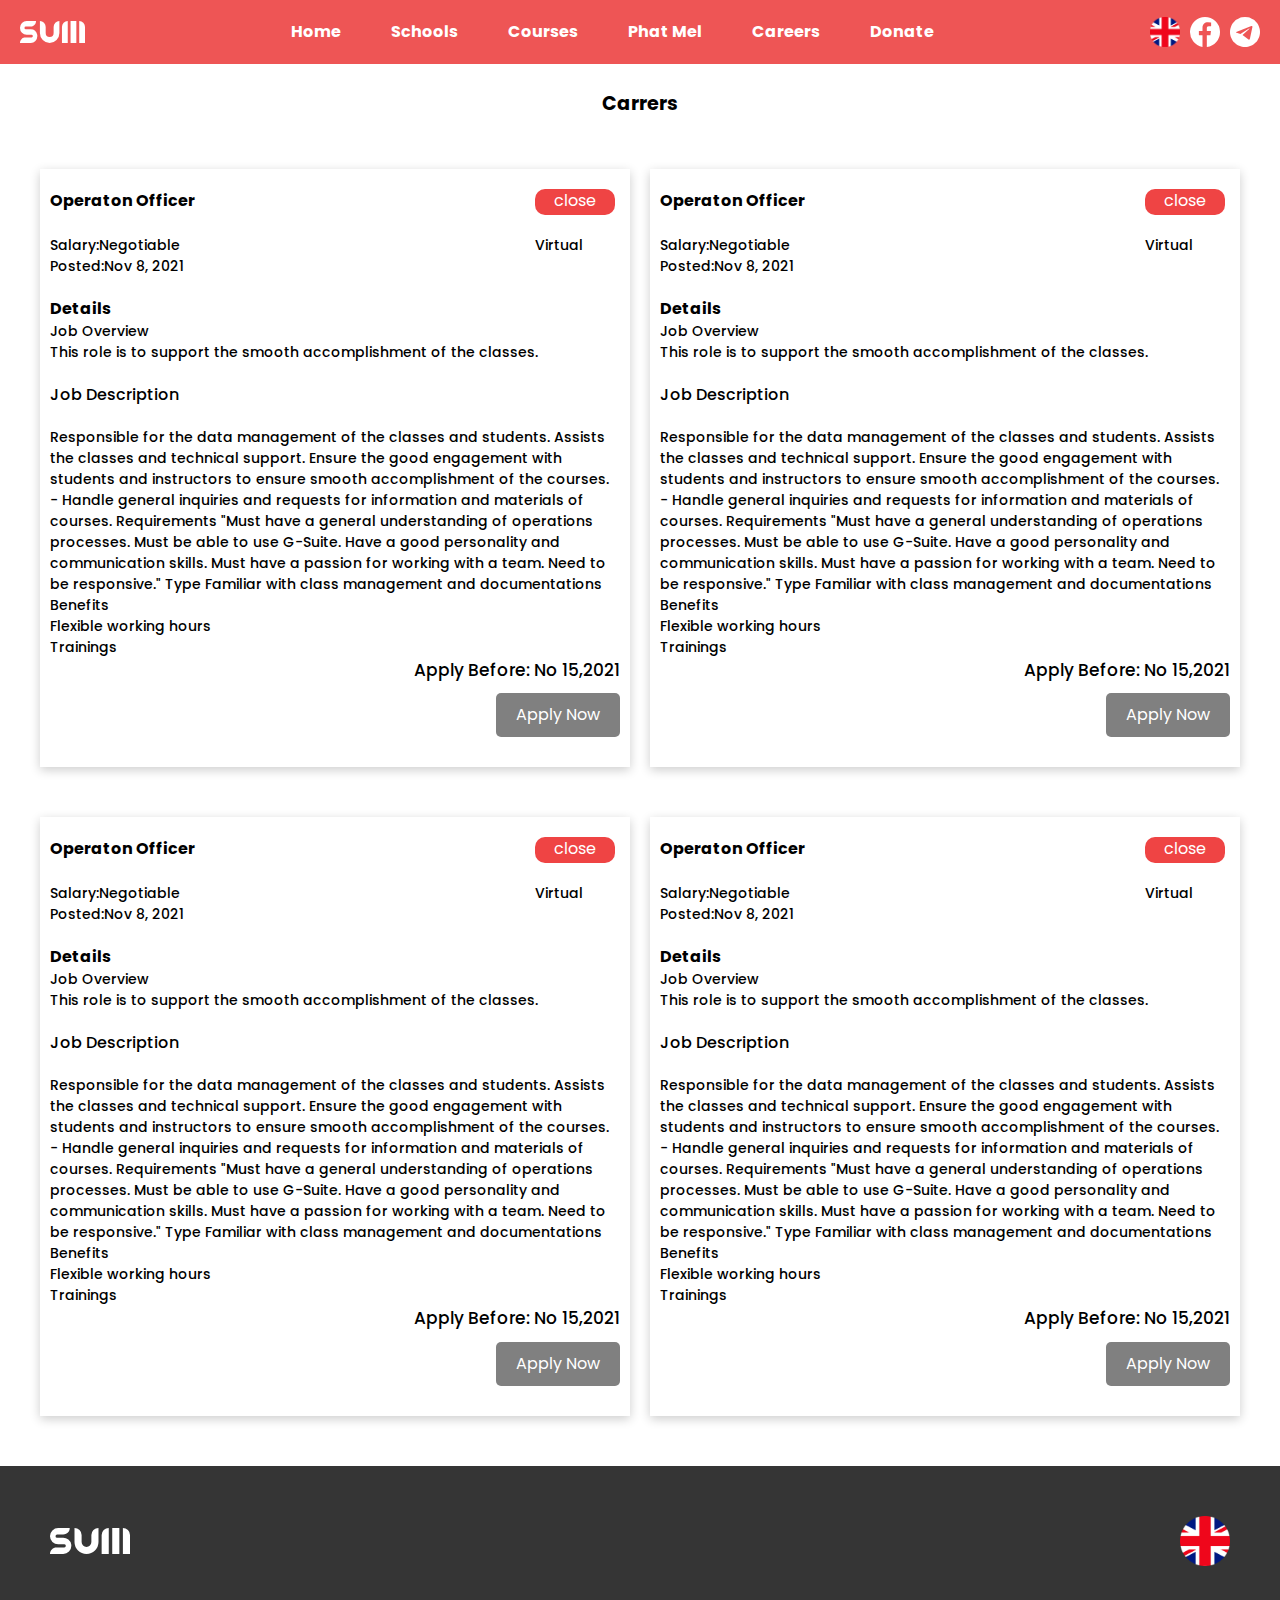
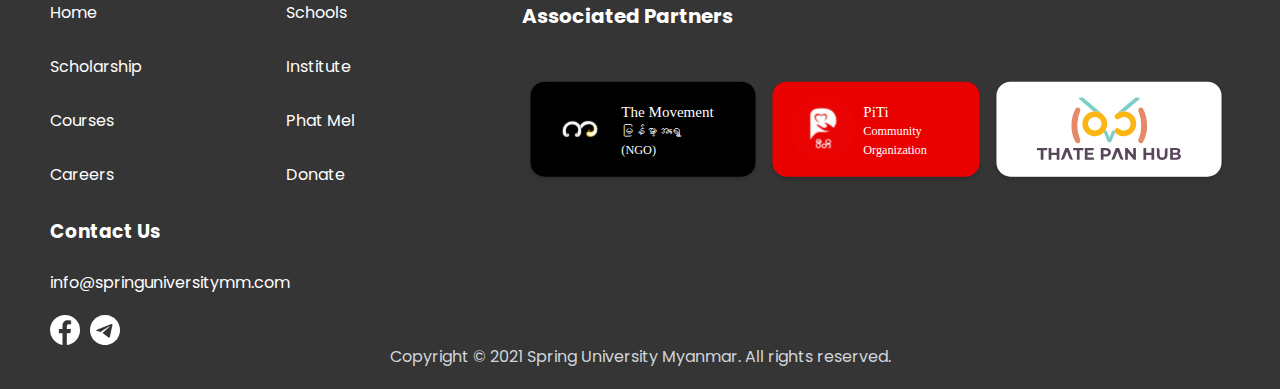
<file: carrers.html>
<!doctype html>
<html lang="ja">
<head>
	<meta charset="utf-8">
	<meta http-equiv="x-ua-compatible" content="ie=edge">
	<meta name="format-detection" content="telephone=no">
	<meta name="viewport" content="width=device-width,initial-scale=1.0"/>
	<title>Schools</title>
	<link rel="icon" href="./assets/SVG/sumFavicon.svg">
	<meta name="description" content="Reimagining the Future">
	<meta name="keywords" content="home,popular courses,school,testimonials,press,objective,springuniversitymm,springunimm,spring,university,myanmar,springrevolution,revolution,myanmarrevolution,education">
	<link rel="canonical" href="https://springuniversitymm.com/">
    <meta name="viewport" content="width=device-width, initial-scale=1">
	<meta property="og:url" content="https://springuniversitymm.com/undefined">
	<meta property="og:type" content="website">	
	<meta property="og:title" content="Home | Spring University Myanmar">
	<meta property="og:site_name" content="Home | Spring University Myanmar">
	<meta property="og:description" content="For continuous education during revolution">
	<meta property="og:image" content="https://storage.googleapis.com/springuniversitymm-4ec4f.appspot.com/assets/display/linkpreview.png">
	<meta name="twitter:card" content="summary">
	<meta name="twitter:site" content="@flickr">
	<meta name="twitter:title" content="Home | Spring University Myanmar">
	<meta name="twitter:description" content="For continuous education during revolution">
	<meta name="twitter:image" content="https://storage.googleapis.com/springuniversitymm-4ec4f.appspot.com/assets/display/linkpreview.png">
	<meta name="next-head-count" content="18">
	<link rel="stylesheet" href="./assets/css/import.css">
	<link rel="stylesheet" href="./assets/css/slick.css">
	<link rel="stylesheet" href="./assets/css/slick-theme.css">
	<link rel="stylesheet" href="./assets/css/style.css">
	<script src="./assets/js/jquery-3.4.1.min.js"></script>
	<script src="./assets/js/html5shiv.js"></script>
	<!--[if lt IE 9]>
	<script src="https://cdnjs.cloudflare.com/ajax/libs/html5shiv/3.7.3/html5shiv.js"></script>
<![endif]-->
	<link href="https://fonts.googleapis.com/css2?family=Poppins:ital,wght@0,100;0,400;0,500;0,700;1,100;1,400;1,500&display=swap" rel="stylesheet">
</head>
<body id="top">
	<header>
		<div class="main-header school-header">
			<div class="container">
				<div class="header-m">
					<div class="sum-logo">
						<a><img src="./assets/img/common/sumTypeLogo.svg" alt="sumTypeLogo"></a>
					</div>
					<div class="header-menu-list nav">
						<div class="header-menu pc">
							<ul>
								<li><a href="">Home</a></li>
								<li><a href="schools.html">Schools</a></li>
								<li><a href="courses.html">Courses</a></li>
								<li><a href="">Phat Mel</a></li>
								<li><a href="">Careers</a></li>
								<li><a href="">Donate</a></li>
							</ul>
						</div>
						<div class="list-icon pc">
							<ul>
								<li><a href="#"><img src="./assets/img/common/flag-eng.svg" alt="language"></a></li>
								<li><a href="#"><img src="./assets/img/common/facebook.svg" alt="facebook"></a></li>
								<li><a href="#"><img src="./assets/img/common/telegram.svg" alt="telegram"></a></li>	
							</ul>
						</div>
					</div>	
					<div class="gmenu sp" onclick="openNav()">
						<div class="menu">
							<span class="line line_01"></span>
							<span class="line line_02"></span>
							<span class="line line_03"></span>
						</div>
					</div>		
				</div>	
				<div id="mySidenav" class="sidenav sp">
					<ul>
						<li><a href="">Home</a></li>
						<li><a href="schools.html">Schools</a></li>
						<li><a href="courses.html">Courses</a></li>
						<li><a href="">Phat Mel</a></li>
						<li><a href="">Careers</a></li>
						<li><a href="">Donate</a></li>
					</ul>
					<div class="list-icon-sp sp">
						<ul>
							<li><a href="#"><img src="./assets/img/common/flag-eng.svg" alt="language"></a></li>
							<li><a href="#"><img src="./assets/img/common/facebook.svg" alt="facebook"></a></li>
							<li><a href="#"><img src="./assets/img/common/telegram.svg" alt="telegram"></a></li>	
						</ul>
					</div>
				</div>
			</div>			
		</div>
	</header>
	<div class="pt60">
		<section class="carrers">
			<div class="container">
                <div class="carrer-b">
                    <h3 class="carrer-ttl">Carrers</h3>	  
                </div>
                <div class="carrer-b">
                    <div class="carrer-b-l">
                        <div class="carrer-inn">
                            <div class="carrer-in-flex">
                                <h4>Operaton Officer</h4>
                                   <span>close</span>
                            </div> 
                            <div class="carrer-in-flex">
                                <div class="salary">
                                     <p>Salary:Negotiable</p>
                                     <p>Posted:Nov 8, 2021</p>
                                </div>
                                <div class="virtual">
                                    <p>Virtual</p>
                                </div>
                            </div>
                        </div>
                        <div class="carrer-detail">
                            <h4>Details</h4>
                               <p>Job Overview</p>
                               <p>This role is to support the smooth accomplishment of the classes. </p>
                        </div>
                        <div class="carrer-des">
                            <h4>Job Description</h4>
                               <div class="carrer-des-block">
                                 <p>
                                    Responsible for the data management of the classes and students.
                                     Assists the classes and technical support. 
                                     Ensure the good engagement with students and instructors to ensure smooth accomplishment of the courses.
                                      - Handle general inquiries and requests for information and materials of courses.
                                       Requirements "Must have a general understanding of operations processes. Must be able to use G-Suite. 
                                       Have a good personality and communication skills. Must have a passion for working with a team. Need to be responsive." 
                                     Type Familiar with class management and documentations
                                 </p>
                                 <p>Benefits</p>
                                 <p> Flexible working hours</p>
                                 <p>Trainings</p>
                            </div> 
                        </div>
						<div class="apply">
						<div class="apply-b">
							<p>Apply Before: No 15,2021</p>
						</div>
							<div class="apply-btn">
								<a href="#">Apply Now</a>
							</div>
						</div>
                    </div>
                    <div class="carrer-b-r">
                        <div class="carrer-inn">
                            <div class="carrer-in-flex">
                                <h4>Operaton Officer</h4>
                                   <span>close</span>
                            </div> 
                            <div class="carrer-in-flex">
                                <div class="salary">
                                     <p>Salary:Negotiable</p>
                                     <p>Posted:Nov 8, 2021</p>
                                </div>
                                <div class="virtual">
                                    <p>Virtual</p>
                                </div>
                            </div>
                        </div>
                        <div class="carrer-detail">
                            <h4>Details</h4>
                               <p>Job Overview</p>
                               <p>This role is to support the smooth accomplishment of the classes. </p>
                        </div>
                        <div class="carrer-des">
                            <h4>Job Description</h4>
                               <div class="carrer-des-block">
                                 <p>
                                    Responsible for the data management of the classes and students.
                                     Assists the classes and technical support. 
                                     Ensure the good engagement with students and instructors to ensure smooth accomplishment of the courses.
                                      - Handle general inquiries and requests for information and materials of courses.
                                       Requirements "Must have a general understanding of operations processes. Must be able to use G-Suite. 
                                       Have a good personality and communication skills. Must have a passion for working with a team. Need to be responsive." 
                                     Type Familiar with class management and documentations
                                 </p>
                                 <p>Benefits</p>
                                 <p> Flexible working hours</p>
                                 <p>Trainings</p>
                            </div> 
                        </div>
						<div class="apply">
						<div class="apply-b">
							<p>Apply Before: No 15,2021</p>
						</div>
							<div class="apply-btn">
								<a href="#">Apply Now</a>
							</div>
						</div>
                    </div>
                </div>
				<div class="carrer-b">
                    <div class="carrer-b-l">
                        <div class="carrer-inn">
                            <div class="carrer-in-flex">
                                <h4>Operaton Officer</h4>
                                   <span>close</span>
                            </div> 
                            <div class="carrer-in-flex">
                                <div class="salary">
                                     <p>Salary:Negotiable</p>
                                     <p>Posted:Nov 8, 2021</p>
                                </div>
                                <div class="virtual">
                                    <p>Virtual</p>
                                </div>
                            </div>
                        </div>
                        <div class="carrer-detail">
                            <h4>Details</h4>
                               <p>Job Overview</p>
                               <p>This role is to support the smooth accomplishment of the classes. </p>
                        </div>
                        <div class="carrer-des">
                            <h4>Job Description</h4>
                               <div class="carrer-des-block">
                                 <p>
                                    Responsible for the data management of the classes and students.
                                     Assists the classes and technical support. 
                                     Ensure the good engagement with students and instructors to ensure smooth accomplishment of the courses.
                                      - Handle general inquiries and requests for information and materials of courses.
                                       Requirements "Must have a general understanding of operations processes. Must be able to use G-Suite. 
                                       Have a good personality and communication skills. Must have a passion for working with a team. Need to be responsive." 
                                     Type Familiar with class management and documentations
                                 </p>
                                 <p>Benefits</p>
                                 <p> Flexible working hours</p>
                                 <p>Trainings</p>
                            </div> 
                        </div>
						<div class="apply">
						<div class="apply-b">
							<p>Apply Before: No 15,2021</p>
						</div>
							<div class="apply-btn">
								<a href="#">Apply Now</a>
							</div>
						</div>
                    </div>
                    <div class="carrer-b-r">
                        <div class="carrer-inn">
                            <div class="carrer-in-flex">
                                <h4>Operaton Officer</h4>
                                   <span>close</span>
                            </div> 
                            <div class="carrer-in-flex">
                                <div class="salary">
                                     <p>Salary:Negotiable</p>
                                     <p>Posted:Nov 8, 2021</p>
                                </div>
                                <div class="virtual">
                                    <p>Virtual</p>
                                </div>
                            </div>
                        </div>
                        <div class="carrer-detail">
                            <h4>Details</h4>
                               <p>Job Overview</p>
                               <p>This role is to support the smooth accomplishment of the classes. </p>
                        </div>
                        <div class="carrer-des">
                            <h4>Job Description</h4>
                               <div class="carrer-des-block">
                                 <p>
                                    Responsible for the data management of the classes and students.
                                     Assists the classes and technical support. 
                                     Ensure the good engagement with students and instructors to ensure smooth accomplishment of the courses.
                                      - Handle general inquiries and requests for information and materials of courses.
                                       Requirements "Must have a general understanding of operations processes. Must be able to use G-Suite. 
                                       Have a good personality and communication skills. Must have a passion for working with a team. Need to be responsive." 
                                     Type Familiar with class management and documentations
                                 </p>
                                 <p>Benefits</p>
                                 <p> Flexible working hours</p>
                                 <p>Trainings</p>
                            </div> 
                        </div>
						<div class="apply">
						<div class="apply-b">
							<p>Apply Before: No 15,2021</p>
						</div>
							<div class="apply-btn">
								<a href="#">Apply Now</a>
							</div>
						</div>
                    </div>
					
                </div>
			</div>				
		</section>	
	</div>
	<footer>
		<div class="foot-container">
			<div class="foot-bar mb20">
				<div class="sum-logo">
					<a><img src="./assets/img/common/sumTypeLogo.svg" alt="sumTypeLogo"></a>
				</div>
				<div class="lang-logo">
					<a><img src="./assets/img/common/flag-eng.svg" alt="sumTypeLogo"></a>
				</div>
			</div>
			<div class="foot-link">
				<div class="link-list">
					<ul>
						<li><a href="#">Home</a></li>
						<li><a href="#">Scholarship</a></li>
						<li><a href="courses.html">Courses</a></li>
						<li><a href="#">Careers</a></li>
					</ul>
				</div>
				<div class="link-list">
					<ul>
						<li><a href="schools.html">Schools</a></li>
						<li><a href="#">Institute</a></li>
						<li><a href="#">Phat Mel</a></li>
						<li><a href="#">Donate</a></li>
					</ul>
				</div>
				<div class="ass-list">
					<ul>
						<li><h3>Associated Partners</h3></li>
						<li>
							<ul class="ass-img">
								<li><a href="#"><img src="./assets/img/footer/theMovement.svg"></a></li>
								<li><a href="#"><img src="./assets/img/footer/piTi.svg"></a></li>
								<li><a href="#"><img src="./assets/img/footer/thatepanhub.svg"></a></li>
							</ul>
						</li>						
					</ul>
				</div>
			</div>
			<div class="foot-contact">
				<h3 class="mb25">Contact Us</h3>
				<p class="mb20">info@springuniversitymm.com</p>
				<div class="link-icon">
					<div class="icon-img">
						<a href="#"><img src="./assets/img/common/facebook.svg"></a>
					</div>
					<div class="icon-img">
						<a href="#"><img src="./assets/img/common/telegram.svg"></a>
					</div>
				</div>
			</div>
			<p class="foot-copy">Copyright © 2021 Spring University Myanmar. All rights reserved.</p>
		</div>
	</footer> 
	<script src="./assets/js/slick.min.js"></script>
	<script src="./assets/js/common.js"></script>
	<script src="./assets/js/exporting.js"></script>
	<script src="./assets/js/map.js"></script>
	<script src="./assets/js/highmaps.js"></script>
	<script src="./assets/js/jquery.matchHeight.js" type="text/javascript"></script>
</body>
</html>
</file>
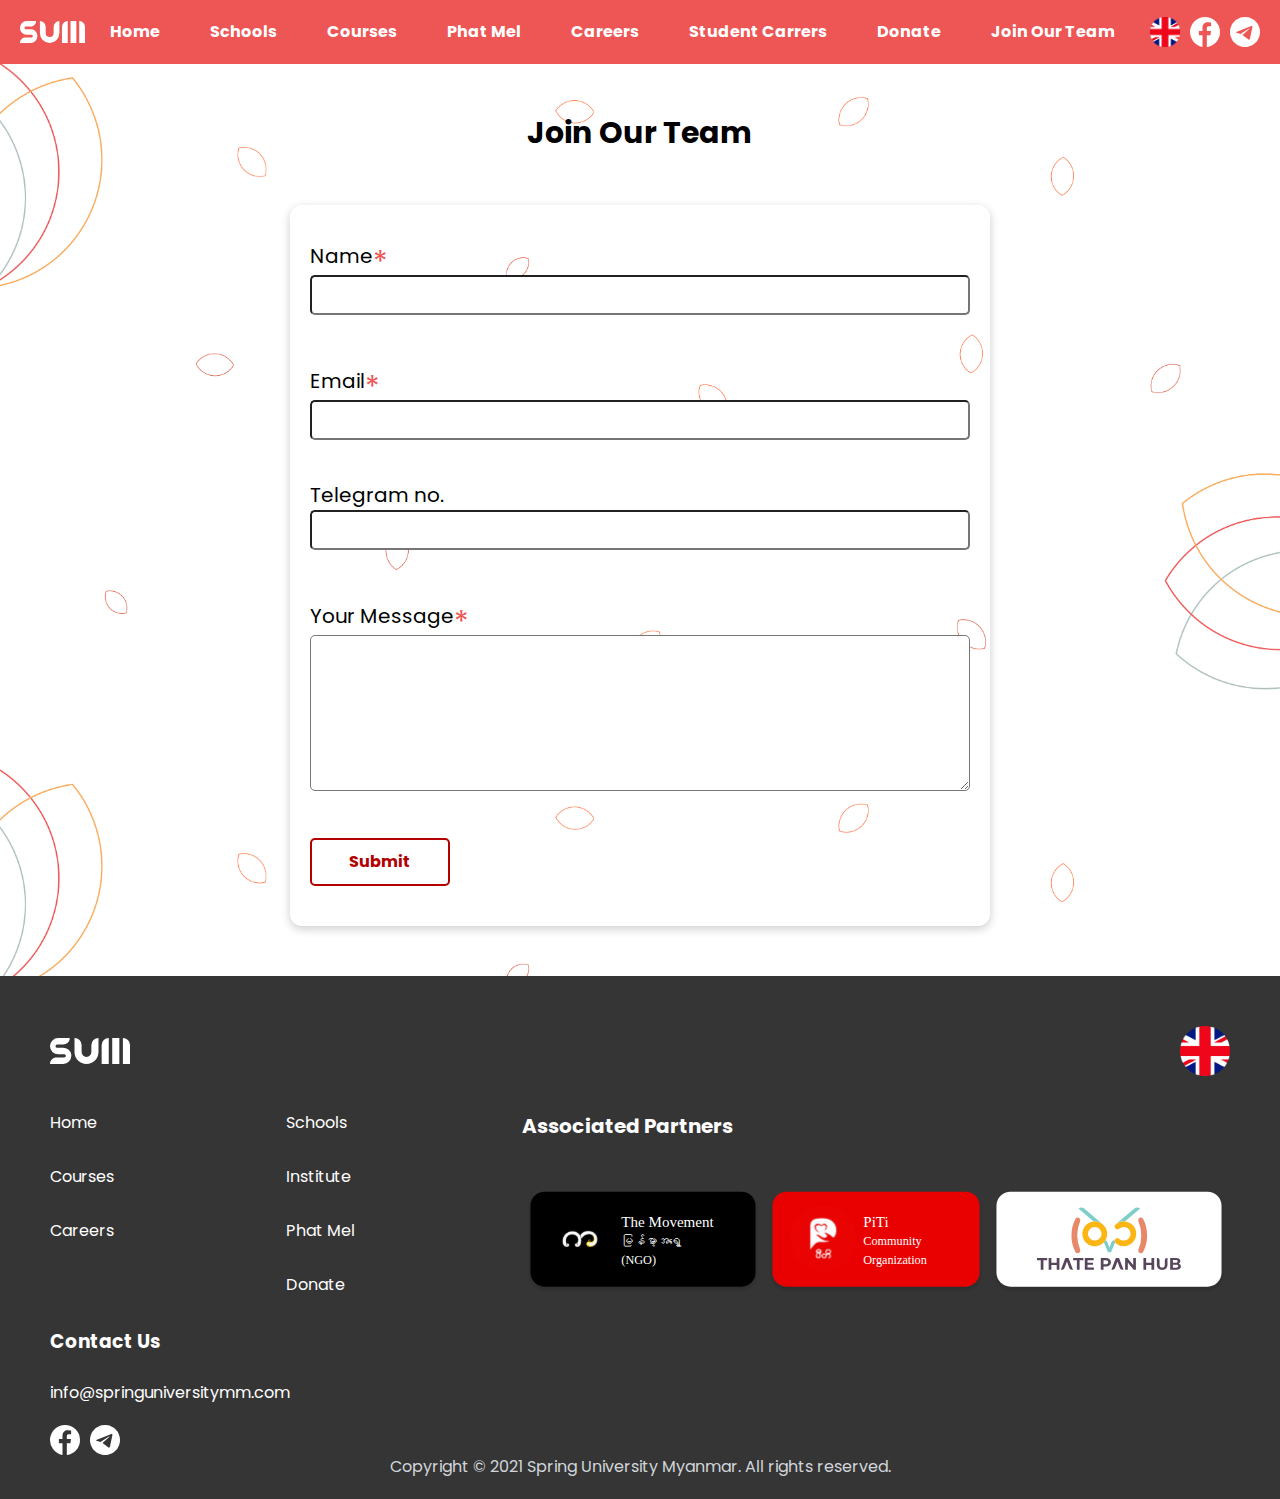
<file: contact.html>
<!doctype html>
<html lang="ja">
<head>
	<meta charset="utf-8">
	<meta http-equiv="x-ua-compatible" content="ie=edge">
	<meta name="format-detection" content="telephone=no">
	<meta name="viewport" content="width=device-width,initial-scale=1.0"/>
	<title>Schools</title>
	<link rel="icon" href="./assets/SVG/sumFavicon.svg">
	<meta name="description" content="Reimagining the Future">
	<meta name="keywords" content="home,popular courses,school,testimonials,press,objective,springuniversitymm,springunimm,spring,university,myanmar,springrevolution,revolution,myanmarrevolution,education">
	<link rel="canonical" href="https://springuniversitymm.com/">
    <meta name="viewport" content="width=device-width, initial-scale=1">
	<meta property="og:url" content="https://springuniversitymm.com/undefined">
	<meta property="og:type" content="website">	
	<meta property="og:title" content="Home | Spring University Myanmar">
	<meta property="og:site_name" content="Home | Spring University Myanmar">
	<meta property="og:description" content="For continuous education during revolution">
	<meta property="og:image" content="https://storage.googleapis.com/springuniversitymm-4ec4f.appspot.com/assets/display/linkpreview.png">
	<meta name="twitter:card" content="summary">
	<meta name="twitter:site" content="@flickr">
	<meta name="twitter:title" content="Home | Spring University Myanmar">
	<meta name="twitter:description" content="For continuous education during revolution">
	<meta name="twitter:image" content="https://storage.googleapis.com/springuniversitymm-4ec4f.appspot.com/assets/display/linkpreview.png">
	<meta name="next-head-count" content="18">
	<link rel="stylesheet" href="./assets/css/import.css">
	<link rel="stylesheet" href="./assets/css/slick.css">
	<link rel="stylesheet" href="./assets/css/slick-theme.css">
	<link rel="stylesheet" href="./assets/css/style.css">
	<script src="./assets/js/jquery-3.4.1.min.js"></script>
	<script src="./assets/js/html5shiv.js"></script>
	<!--[if lt IE 9]>
	<script src="https://cdnjs.cloudflare.com/ajax/libs/html5shiv/3.7.3/html5shiv.js"></script>
<![endif]-->
	<link href="https://fonts.googleapis.com/css2?family=Poppins:ital,wght@0,100;0,400;0,500;0,700;1,100;1,400;1,500&display=swap" rel="stylesheet">
</head>
<body id="top">
	<header>
		<div class="main-header school-header">
			<div class="container">
				<div class="header-m">
					<div class="sum-logo">
						<a href="index.html"><img src="./assets/img/common/sumTypeLogo.svg" alt="sumTypeLogo"></a>
					</div>
					<div class="header-menu-list nav">
						<div class="header-menu pc">
							<ul>
								<li><a href="index.html">Home</a></li>
								<li><a href="schools.html">Schools</a></li>
								<li><a href="courses.html">Courses</a></li>
								<li><a href="phatmet.html">Phat Mel</a></li>
								<li><a href="carrers.html">Careers</a></li>
								<li><a href="student-carrers.html">Student Carrers</a></li>
								<li><a href="donate.html">Donate</a></li>
								<li><a href="contact.html">Join Our Team</a></li>
							</ul>
						</div>
						<div class="list-icon pc">
							<ul>
								<li><a href="#"><img src="./assets/img/common/flag-eng.svg" alt="language"></a></li>
								<li><a href="#"><img src="./assets/img/common/facebook.svg" alt="facebook"></a></li>
								<li><a href="#"><img src="./assets/img/common/telegram.svg" alt="telegram"></a></li>	
							</ul>
						</div>
					</div>	
					<div class="gmenu sp" onclick="openNav()">
						<div class="menu">
							<span class="line line_01"></span>
							<span class="line line_02"></span>
							<span class="line line_03"></span>
						</div>
					</div>		
				</div>	
				<div id="mySidenav" class="sidenav sp">
					<ul>
						<li><a href="">Home</a></li>
						<li><a href="schools.html">Schools</a></li>
						<li><a href="courses.html">Courses</a></li>
						<li><a href="phatmet.html">Phat Mel</a></li>
						<li><a href="carrers.html">Careers</a></li>
						<li><a href="student-carrers.html">Student Carrers</a></li>
						<li><a href="donate.html">Donate</a></li>
                        <li><a href="contact.html">Join Our Team</a></li>
					</ul>
					<div class="list-icon-sp sp">
						<ul>
							<li><a href="#"><img src="./assets/img/common/flag-eng.svg" alt="language"></a></li>
							<li><a href="#"><img src="./assets/img/common/facebook.svg" alt="facebook"></a></li>
							<li><a href="#"><img src="./assets/img/common/telegram.svg" alt="telegram"></a></li>	
						</ul>
					</div>
				</div>
			</div>			
		</div>
	</header>
	<div class="pt60">
		<section class="donate">
			<div class="container">
				<div class=" fadeUpTrigger">	
                    <div class="contact-section">
                            <h2>Join Our Team</h2>
                            <div class="container">
                            <div class="contact-block">
                                <div class="name-block margin-block">
                                    <label class="name">Name<span>*</span></label>
                                    <input type="text" class="name">
                                </div> 
                                <div class="email-block margin-block">
                                    <label class="email">Email<span>*</span></label>
                                    <input type="email" class="email">
                                </div>
                                <div class="telegram-block margin-block">
                                    <label class="telegram">Telegram no.</label>
                                    <input type="text" class="email">
                                </div>
                                <div class="message-block margin-block">
                                    <label class="message">Your Message<span>*</span></label> 
                                    <textarea class="message" rows="10"></textarea>
                                </div>
                                <div class="submit-block-btn">
                                    <a href="">Submit</a>
                                </div>
                            </div>
                        </div>
                    </div>		
				</div>				
			</div>				
		</section>	
	</div>
	 <footer>
		<div class="foot-container">
			<div class="foot-bar mb20">
				<div class="sum-logo">
					<a><img src="./assets/img/common/sumTypeLogo.svg" alt="sumTypeLogo"></a>
				</div>
				<div class="lang-logo">
					<a><img src="./assets/img/common/flag-eng.svg" alt="sumTypeLogo"></a>
				</div>
			</div>
			<div class="foot-link">
				<div class="link-list">
					<ul>
						<li><a href="#">Home</a></li>
						<!-- <li><a href="#">Scholarship</a></li> -->
						<li><a href="courses.html">Courses</a></li>
						<li><a href="#">Careers</a></li>
					</ul>
				</div>
				<div class="link-list">
					<ul>
						<li><a href="schools.html">Schools</a></li>
						<li><a href="#">Institute</a></li>
						<li><a href="#">Phat Mel</a></li>
						<li><a href="#">Donate</a></li>
					</ul>
				</div>
				<div class="ass-list">
					<ul>
						<li><h3>Associated Partners</h3></li>
						<li>
							<ul class="ass-img">
								<li><a href="#"><img src="./assets/img/footer/theMovement.svg"></a></li>
								<li><a href="#"><img src="./assets/img/footer/piTi.svg"></a></li>
								<li><a href="#"><img src="./assets/img/footer/thatepanhub.svg"></a></li>
							</ul>
						</li>						
					</ul>
				</div>
			</div>
			<div class="foot-contact">
				<h3 class="mb25">Contact Us</h3>
				<p class="mb20">info@springuniversitymm.com</p>
				<div class="link-icon">
					<div class="icon-img">
						<a href="#"><img src="./assets/img/common/facebook.svg"></a>
					</div>
					<div class="icon-img">
						<a href="#"><img src="./assets/img/common/telegram.svg"></a>
					</div>
				</div>
			</div>
			<p class="foot-copy">Copyright © 2021 Spring University Myanmar. All rights reserved.</p>
		</div>
	</footer>
	<script src="./assets/js/slick.min.js"></script>
	<script src="./assets/js/common.js"></script>
	<script src="./assets/js/exporting.js"></script>
	<!-- <script src="./assets/js/map.js"></script> -->
	<script src="./assets/js/highmaps.js"></script>
    <script src="./assets/js/pipechat.js"></script> 
	<script src="./assets/js/jquery.matchHeight.js" type="text/javascript"></script>
</body>
</html>
</file>
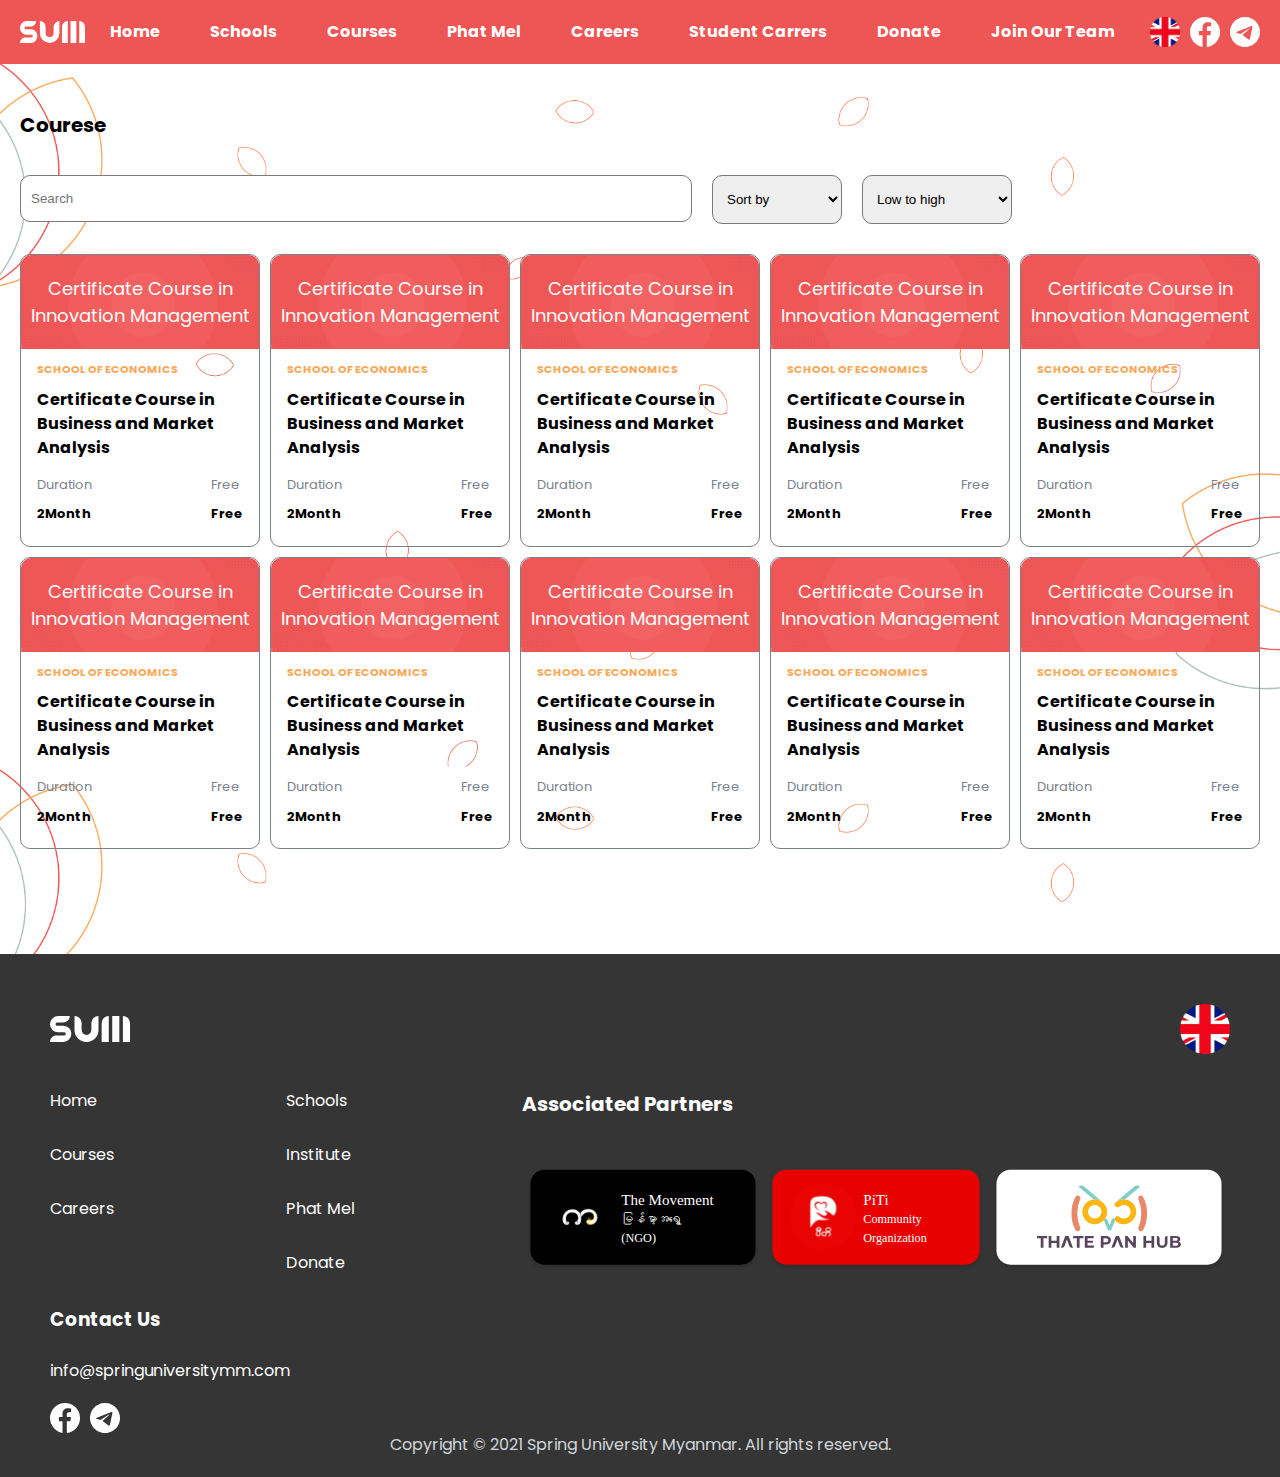
<file: courses.html>
<!doctype html>
<html lang="ja">
<head>
	<meta charset="utf-8">
	<meta http-equiv="x-ua-compatible" content="ie=edge">
	<meta name="format-detection" content="telephone=no">
	<meta name="viewport" content="width=device-width,initial-scale=1.0"/>
	<title>Courses | Spring University Myanmar</title>
	<link rel="icon" href="./assets/SVG/sumFavicon.svg">
	<meta name="description" content="Reimagining the Future">
	<meta name="keywords" content="home,popular courses,school,testimonials,press,objective,springuniversitymm,springunimm,spring,university,myanmar,springrevolution,revolution,myanmarrevolution,education">
	<link rel="canonical" href="https://springuniversitymm.com/">
    <meta name="viewport" content="width=device-width, initial-scale=1">
	<meta property="og:url" content="https://springuniversitymm.com/undefined">
	<meta property="og:type" content="website">	
	<meta property="og:title" content="Home | Spring University Myanmar">
	<meta property="og:site_name" content="Home | Spring University Myanmar">
	<meta property="og:description" content="For continuous education during revolution">
	<meta property="og:image" content="https://storage.googleapis.com/springuniversitymm-4ec4f.appspot.com/assets/display/linkpreview.png">
	<meta name="twitter:card" content="summary">
	<meta name="twitter:site" content="@flickr">
	<meta name="twitter:title" content="Home | Spring University Myanmar">
	<meta name="twitter:description" content="For continuous education during revolution">
	<meta name="twitter:image" content="https://storage.googleapis.com/springuniversitymm-4ec4f.appspot.com/assets/display/linkpreview.png">
	<meta name="next-head-count" content="18">
	<link rel="stylesheet" href="./assets/css/import.css">
	<link rel="stylesheet" href="./assets/css/slick.css">
	<link rel="stylesheet" href="./assets/css/slick-theme.css">
	<link rel="stylesheet" href="./assets/css/style.css">
	<script src="./assets/js/jquery-3.4.1.min.js"></script>
	<script src="./assets/js/html5shiv.js"></script>
	<!--[if lt IE 9]>
	<script src="https://cdnjs.cloudflare.com/ajax/libs/html5shiv/3.7.3/html5shiv.js"></script>
<![endif]-->
	<link href="https://fonts.googleapis.com/css2?family=Poppins:ital,wght@0,100;0,400;0,500;0,700;1,100;1,400;1,500&display=swap" rel="stylesheet">
</head>
<body id="top">
	<header>
		<div class="main-header school-header">
			<div class="container">
				<div class="header-m">
					<div class="sum-logo">
						<a href="index.html"><img src="./assets/img/common/sumTypeLogo.svg" alt="sumTypeLogo"></a>
					</div>
					<div class="header-menu-list nav">
						<div class="header-menu pc">
							<ul>
								<li><a href="index.html">Home</a></li>
								<li><a href="schools.html">Schools</a></li>
								<li><a href="courses.html">Courses</a></li>
								<li><a href="phatmet.html">Phat Mel</a></li>
								<li><a href="carrers.html">Careers</a></li>
                                <li><a href="student-carrers.html">Student Carrers</a></li>
								<li><a href="donate.html">Donate</a></li>
                                <li><a href="contact.html">Join Our Team</a></li>
							</ul>
						</div>
						<div class="list-icon pc">
							<ul>
								<li><a href="#"><img src="./assets/img/common/flag-eng.svg" alt="language"></a></li>
								<li><a href="#"><img src="./assets/img/common/facebook.svg" alt="facebook"></a></li>
								<li><a href="#"><img src="./assets/img/common/telegram.svg" alt="telegram"></a></li>	
							</ul>
						</div>
					</div>	
					<div class="gmenu sp" onclick="openNav()">
						<div class="menu">
							<span class="line line_01"></span>
							<span class="line line_02"></span>
							<span class="line line_03"></span>
						</div>
					</div>		
				</div>	
				<div id="mySidenav" class="sidenav sp">
					<ul>
						<li><a href="">Home</a></li>
						<li><a href="schools.html">Schools</a></li>
						<li><a href="courses.html">Courses</a></li>
						<li><a href="phatmet.html">Phat Mel</a></li>
						<li><a href="carrers.html">Careers</a></li>
                        <li><a href="student-carrers.html">Student Carrers</a></li>
						<li><a href="donate.html">Donate</a></li>
                        <li><a href="contact.html">Join Our Team</a></li>

					</ul>
					<div class="list-icon-sp sp">
						<ul>
							<li><a href="#"><img src="./assets/img/common/flag-eng.svg" alt="language"></a></li>
							<li><a href="#"><img src="./assets/img/common/facebook.svg" alt="facebook"></a></li>
							<li><a href="#"><img src="./assets/img/common/telegram.svg" alt="telegram"></a></li>	
						</ul>
					</div>
				</div>
			</div>			
		</div>
	</header>
    <div class="pt60">
		<section class="school">
			<div class="container">
				<div class=" fadeUpTrigger">
					<section>
                        <h2 class="mb35 mb25-sp">Courese</h2>
                        <div class="course-search mb30 mb20-sp">
                            <div class="search">
                                <form>
                                    <input type="text" placeholder="Search">
                                </form>
                            </div>
                            <div class="sort">
                                <select>
                                    <option>Sort by</option>
                                    <option>Free</option>
                                    <option>Popularity</option>
                                    <option>Duration</option>
                                </select>
                            </div>
                            <div class="level">
                                <select>
                                    <option>Low to high</option>
                                    <option>High to low</option>
                                </select>
                            </div>
                        </div>
                        <div class="school-single-box mb45">
                            <div class="offer-block">
                                <div  class="offer-box">
                                    <div class="offer-head">
                                        <p class="offer-ttl">Certificate Course in Innovation Management	</p>				
                                    </div>
                                    <div class="offer-box-txt">
                                        <p class="offer-txt mb10">School of Economics</p>
                                        <a class="mb15" href="single-course.html">Certificate Course in Business and Market Analysis</a>
                                        <div class="offer-table">
                                            <div>
                                                <p>Duration</p>
                                                <p class="offer-dut">2Month</p>
                                            </div>
                                            <div>
                                                <p>Free</p>
                                                <p class="offer-dut">Free</p>
                                            </div>
                                        </div>
                                    </div>
                                </div>
                            </div>
                            <div class="offer-block">
                                <div  class="offer-box">
                                    <div class="offer-head">
                                        <p class="offer-ttl">Certificate Course in Innovation Management	</p>				
                                    </div>
                                    <div class="offer-box-txt">
                                        <p class="offer-txt mb10">School of Economics</p>
                                        <a class="mb15" href="single-course.html">Certificate Course in Business and Market Analysis</a>
                                        <div class="offer-table">
                                            <div>
                                                <p>Duration</p>
                                                <p class="offer-dut">2Month</p>
                                            </div>
                                            <div>
                                                <p>Free</p>
                                                <p class="offer-dut">Free</p>
                                            </div>
                                        </div>
                                    </div>
                                </div>
                            </div>
                            <div class="offer-block">
                                <div  class="offer-box">
                                    <div class="offer-head">
                                        <p class="offer-ttl">Certificate Course in Innovation Management	</p>				
                                    </div>
                                    <div class="offer-box-txt">
                                        <p class="offer-txt mb10">School of Economics</p>
                                        <a class="mb15" href="single-course.html">Certificate Course in Business and Market Analysis</a>
                                        <div class="offer-table">
                                            <div>
                                                <p>Duration</p>
                                                <p class="offer-dut">2Month</p>
                                            </div>
                                            <div>
                                                <p>Free</p>
                                                <p class="offer-dut">Free</p>
                                            </div>
                                        </div>
                                    </div>
                                </div>
                            </div>
                            <div class="offer-block">
                                <div  class="offer-box">
                                    <div class="offer-head">
                                        <p class="offer-ttl">Certificate Course in Innovation Management	</p>				
                                    </div>
                                    <div class="offer-box-txt">
                                        <p class="offer-txt mb10">School of Economics</p>
                                        <a class="mb15" href="single-course.html">Certificate Course in Business and Market Analysis</a>
                                        <div class="offer-table">
                                            <div>
                                                <p>Duration</p>
                                                <p class="offer-dut">2Month</p>
                                            </div>
                                            <div>
                                                <p>Free</p>
                                                <p class="offer-dut">Free</p>
                                            </div>
                                        </div>
                                    </div>
                                </div>
                            </div>
                            <div class="offer-block">
                                <div  class="offer-box">
                                    <div class="offer-head">
                                        <p class="offer-ttl">Certificate Course in Innovation Management	</p>				
                                    </div>
                                    <div class="offer-box-txt">
                                        <p class="offer-txt mb10">School of Economics</p>
                                        <a class="mb15" href="single-course.html">Certificate Course in Business and Market Analysis</a>
                                        <div class="offer-table">
                                            <div>
                                                <p>Duration</p>
                                                <p class="offer-dut">2Month</p>
                                            </div>
                                            <div>
                                                <p>Free</p>
                                                <p class="offer-dut">Free</p>
                                            </div>
                                        </div>
                                    </div>
                                </div>
                            </div>
                            <div class="offer-block">
                                <div  class="offer-box">
                                    <div class="offer-head">
                                        <p class="offer-ttl">Certificate Course in Innovation Management	</p>				
                                    </div>
                                    <div class="offer-box-txt">
                                        <p class="offer-txt mb10">School of Economics</p>
                                        <a class="mb15" href="single-course.html">Certificate Course in Business and Market Analysis</a>
                                        <div class="offer-table">
                                            <div>
                                                <p>Duration</p>
                                                <p class="offer-dut">2Month</p>
                                            </div>
                                            <div>
                                                <p>Free</p>
                                                <p class="offer-dut">Free</p>
                                            </div>
                                        </div>
                                    </div>
                                </div>
                            </div>
                            <div class="offer-block">
                                <div  class="offer-box">
                                    <div class="offer-head">
                                        <p class="offer-ttl">Certificate Course in Innovation Management	</p>				
                                    </div>
                                    <div class="offer-box-txt">
                                        <p class="offer-txt mb10">School of Economics</p>
                                        <a class="mb15" href="single-course.html">Certificate Course in Business and Market Analysis</a>
                                        <div class="offer-table">
                                            <div>
                                                <p>Duration</p>
                                                <p class="offer-dut">2Month</p>
                                            </div>
                                            <div>
                                                <p>Free</p>
                                                <p class="offer-dut">Free</p>
                                            </div>
                                        </div>
                                    </div>
                                </div>
                            </div>
                            <div class="offer-block">
                                <div  class="offer-box">
                                    <div class="offer-head">
                                        <p class="offer-ttl">Certificate Course in Innovation Management	</p>				
                                    </div>
                                    <div class="offer-box-txt">
                                        <p class="offer-txt mb10">School of Economics</p>
                                        <a class="mb15" href="single-course.html">Certificate Course in Business and Market Analysis</a>
                                        <div class="offer-table">
                                            <div>
                                                <p>Duration</p>
                                                <p class="offer-dut">2Month</p>
                                            </div>
                                            <div>
                                                <p>Free</p>
                                                <p class="offer-dut">Free</p>
                                            </div>
                                        </div>
                                    </div>
                                </div>
                            </div>
                            <div class="offer-block">
                                <div  class="offer-box">
                                    <div class="offer-head">
                                        <p class="offer-ttl">Certificate Course in Innovation Management	</p>				
                                    </div>
                                    <div class="offer-box-txt">
                                        <p class="offer-txt mb10">School of Economics</p>
                                        <a class="mb15" href="single-course.html">Certificate Course in Business and Market Analysis</a>
                                        <div class="offer-table">
                                            <div>
                                                <p>Duration</p>
                                                <p class="offer-dut">2Month</p>
                                            </div>
                                            <div>
                                                <p>Free</p>
                                                <p class="offer-dut">Free</p>
                                            </div>
                                        </div>
                                    </div>
                                </div>
                            </div>
                            <div class="offer-block">
                                <div  class="offer-box">
                                    <div class="offer-head">
                                        <p class="offer-ttl">Certificate Course in Innovation Management	</p>				
                                    </div>
                                    <div class="offer-box-txt">
                                        <p class="offer-txt mb10">School of Economics</p>
                                        <a class="mb15" href="single-course.html">Certificate Course in Business and Market Analysis</a>
                                        <div class="offer-table">
                                            <div>
                                                <p>Duration</p>
                                                <p class="offer-dut">2Month</p>
                                            </div>
                                            <div>
                                                <p>Free</p>
                                                <p class="offer-dut">Free</p>
                                            </div>
                                        </div>
                                    </div>
                                </div>
                            </div>
                        </div>
                    </section>							
				</div>				
			</div>				
		</section>	
	</div>
	<footer>
		<div class="foot-container">
			<div class="foot-bar mb20">
				<div class="sum-logo">
					<a><img src="./assets/img/common/sumTypeLogo.svg" alt="sumTypeLogo"></a>
				</div>
				<div class="lang-logo">
					<a><img src="./assets/img/common/flag-eng.svg" alt="sumTypeLogo"></a>
				</div>
			</div>
			<div class="foot-link">
				<div class="link-list">
					<ul>
						<li><a href="#">Home</a></li>
						<!-- <li><a href="#">Scholarship</a></li> -->
						<li><a href="#">Courses</a></li>
						<li><a href="#">Careers</a></li>
					</ul>
				</div>
				<div class="link-list">
					<ul>
						<li><a href="#">Schools</a></li>
						<li><a href="#">Institute</a></li>
						<li><a href="#">Phat Mel</a></li>
						<li><a href="#">Donate</a></li>
					</ul>
				</div>
				<div class="ass-list">
					<ul>
						<li><h3>Associated Partners</h3></li>
						<li>
							<ul class="ass-img">
								<li><a href="#"><img src="./assets/img/footer/theMovement.svg"></a></li>
								<li><a href="#"><img src="./assets/img/footer/piTi.svg"></a></li>
								<li><a href="#"><img src="./assets/img/footer/thatepanhub.svg"></a></li>
							</ul>
						</li>						
					</ul>
				</div>
			</div>
			<div class="foot-contact">
				<h3 class="mb25">Contact Us</h3>
				<p class="mb20">info@springuniversitymm.com</p>
				<div class="link-icon">
					<div class="icon-img">
						<a href="#"><img src="./assets/img/common/facebook.svg"></a>
					</div>
					<div class="icon-img">
						<a href="#"><img src="./assets/img/common/telegram.svg"></a>
					</div>
				</div>
			</div>
			<p class="foot-copy">Copyright © 2021 Spring University Myanmar. All rights reserved.</p>
		</div>
	</footer>
	<script src="./assets/js/slick.min.js"></script>
	<script src="./assets/js/common.js"></script>
	<script src="./assets/js/exporting.js"></script>
	<script src="./assets/js/map.js"></script>
	<script src="./assets/js/highmaps.js"></script>
	<script src="./assets/js/jquery.matchHeight.js" type="text/javascript"></script>
</body>
</html>
</file>
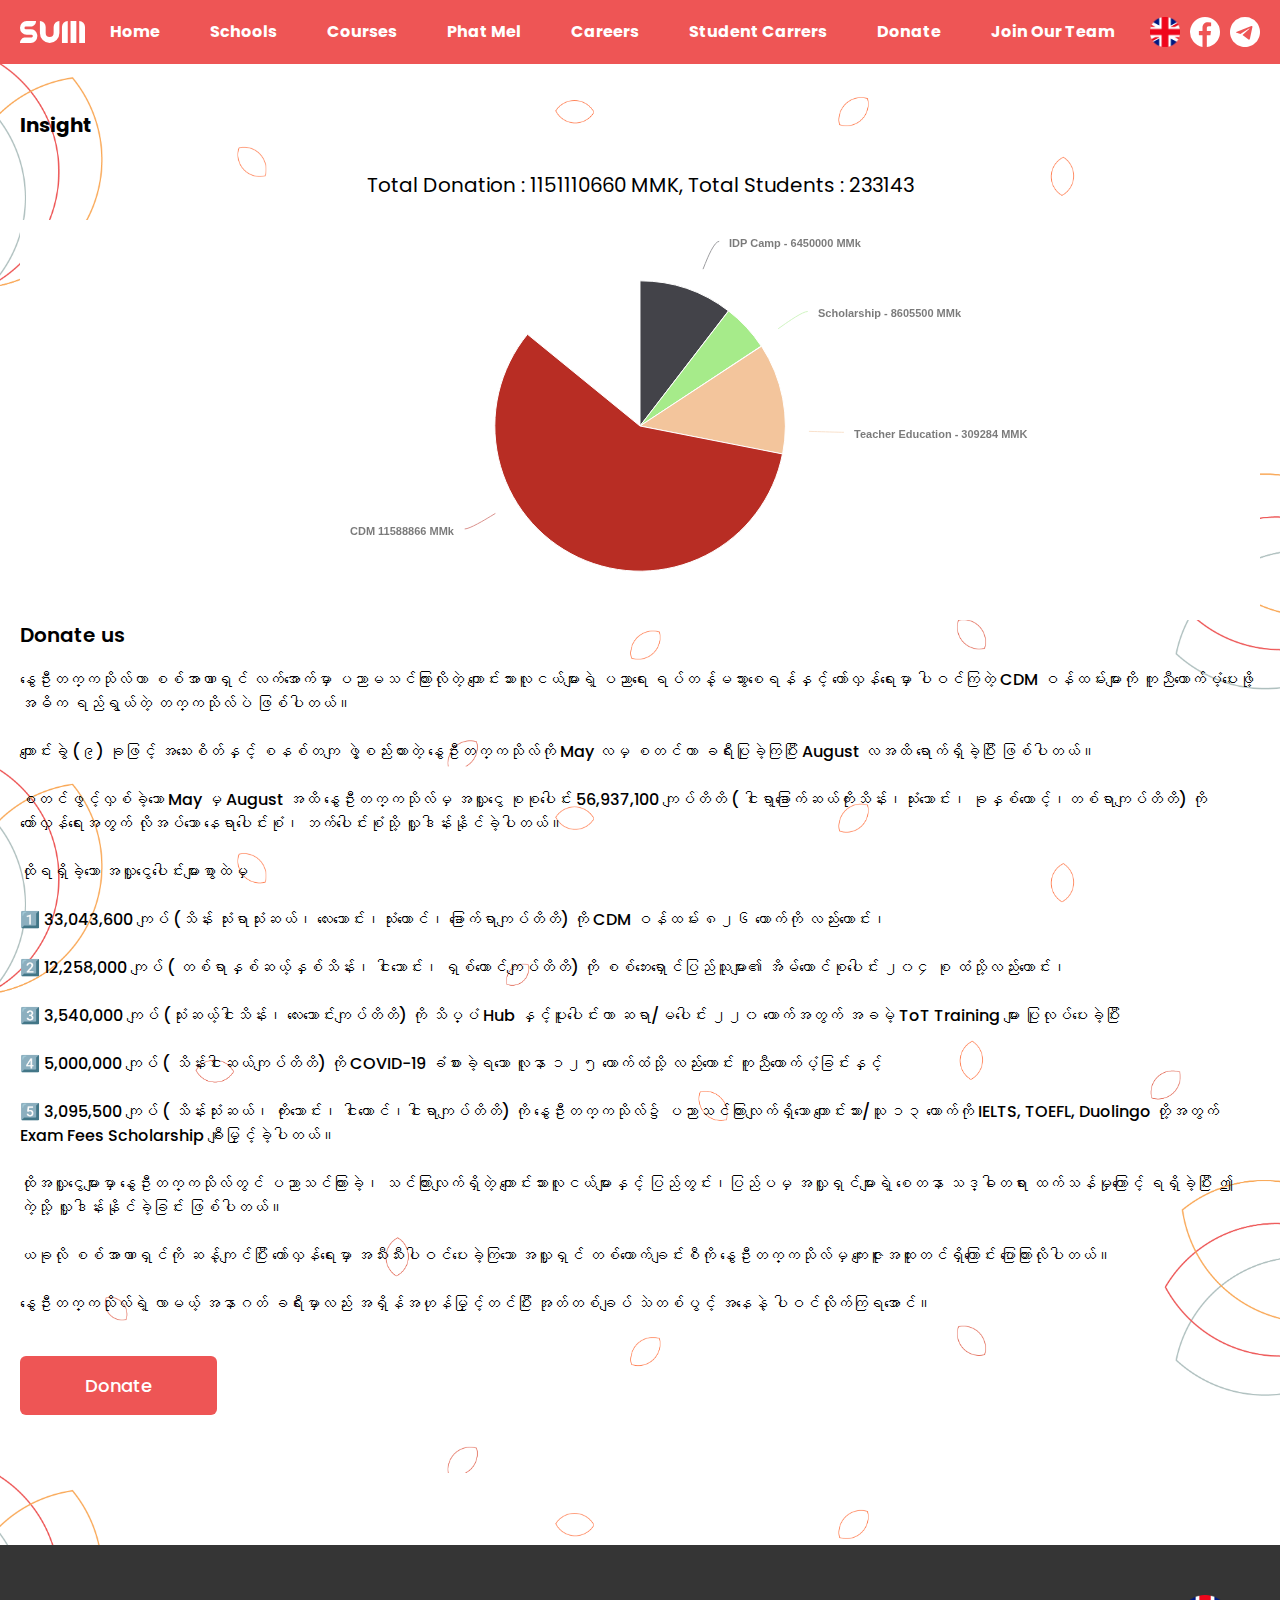
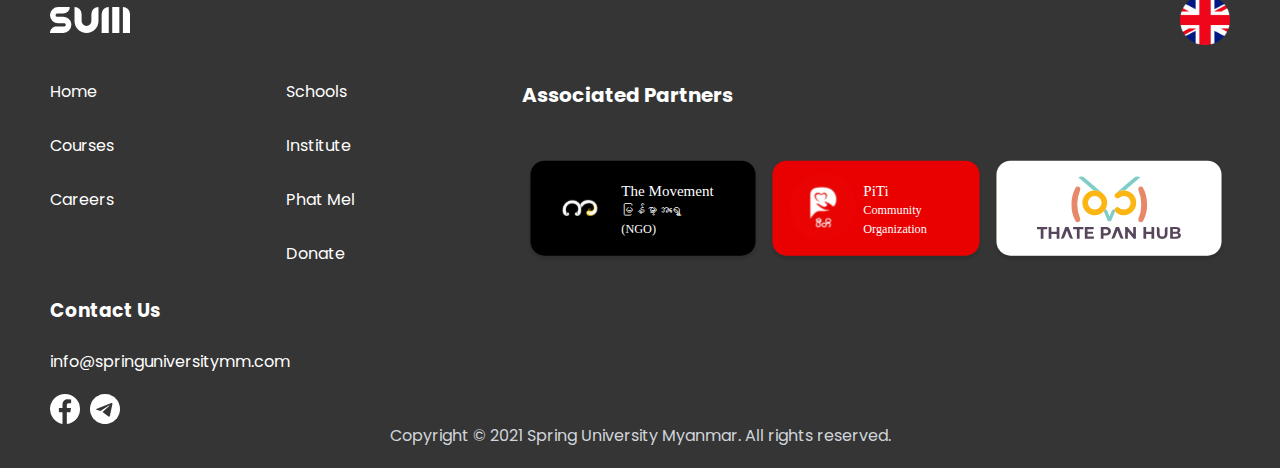
<file: donate.html>
<!doctype html>
<html lang="ja">
<head>
	<meta charset="utf-8">
	<meta http-equiv="x-ua-compatible" content="ie=edge">
	<meta name="format-detection" content="telephone=no">
	<meta name="viewport" content="width=device-width,initial-scale=1.0"/>
	<title>Schools</title>
	<link rel="icon" href="./assets/SVG/sumFavicon.svg">
	<meta name="description" content="Reimagining the Future">
	<meta name="keywords" content="home,popular courses,school,testimonials,press,objective,springuniversitymm,springunimm,spring,university,myanmar,springrevolution,revolution,myanmarrevolution,education">
	<link rel="canonical" href="https://springuniversitymm.com/">
    <meta name="viewport" content="width=device-width, initial-scale=1">
	<meta property="og:url" content="https://springuniversitymm.com/undefined">
	<meta property="og:type" content="website">	
	<meta property="og:title" content="Home | Spring University Myanmar">
	<meta property="og:site_name" content="Home | Spring University Myanmar">
	<meta property="og:description" content="For continuous education during revolution">
	<meta property="og:image" content="https://storage.googleapis.com/springuniversitymm-4ec4f.appspot.com/assets/display/linkpreview.png">
	<meta name="twitter:card" content="summary">
	<meta name="twitter:site" content="@flickr">
	<meta name="twitter:title" content="Home | Spring University Myanmar">
	<meta name="twitter:description" content="For continuous education during revolution">
	<meta name="twitter:image" content="https://storage.googleapis.com/springuniversitymm-4ec4f.appspot.com/assets/display/linkpreview.png">
	<meta name="next-head-count" content="18">
	<link rel="stylesheet" href="./assets/css/import.css">
	<link rel="stylesheet" href="./assets/css/slick.css">
	<link rel="stylesheet" href="./assets/css/slick-theme.css">
	<link rel="stylesheet" href="./assets/css/style.css">
	<script src="./assets/js/jquery-3.4.1.min.js"></script>
	<script src="./assets/js/html5shiv.js"></script>
	<!--[if lt IE 9]>
	<script src="https://cdnjs.cloudflare.com/ajax/libs/html5shiv/3.7.3/html5shiv.js"></script>
<![endif]-->
	<link href="https://fonts.googleapis.com/css2?family=Poppins:ital,wght@0,100;0,400;0,500;0,700;1,100;1,400;1,500&display=swap" rel="stylesheet">
</head>
<body id="top">
	<header>
		<div class="main-header school-header">
			<div class="container">
				<div class="header-m">
					<div class="sum-logo">
						<a href="index.html"><img src="./assets/img/common/sumTypeLogo.svg" alt="sumTypeLogo"></a>
					</div>
					<div class="header-menu-list nav">
						<div class="header-menu pc">
							<ul>
								<li><a href="index.html">Home</a></li>
								<li><a href="schools.html">Schools</a></li>
								<li><a href="courses.html">Courses</a></li>
								<li><a href="phatmet.html">Phat Mel</a></li>
								<li><a href="carrers.html">Careers</a></li>
								<li><a href="student-carrers.html">Student Carrers</a></li>
								<li><a href="donate.html">Donate</a></li>
								<li><a href="contact.html">Join Our Team</a></li>
							</ul>
						</div>
						<div class="list-icon pc">
							<ul>
								<li><a href="#"><img src="./assets/img/common/flag-eng.svg" alt="language"></a></li>
								<li><a href="#"><img src="./assets/img/common/facebook.svg" alt="facebook"></a></li>
								<li><a href="#"><img src="./assets/img/common/telegram.svg" alt="telegram"></a></li>	
							</ul>
						</div>
					</div>	
					<div class="gmenu sp" onclick="openNav()">
						<div class="menu">
							<span class="line line_01"></span>
							<span class="line line_02"></span>
							<span class="line line_03"></span>
						</div>
					</div>		
				</div>	
				<div id="mySidenav" class="sidenav sp">
					<ul>
						<li><a href="">Home</a></li>
						<li><a href="schools.html">Schools</a></li>
						<li><a href="courses.html">Courses</a></li>
						<li><a href="phatmet.html">Phat Mel</a></li>
						<li><a href="carrers.html">Careers</a></li>
						<li><a href="student-carrers.html">Student Carrers</a></li>
						<li><a href="donate.html">Donate</a></li>
						<li><a href="contact.html">Join Our Team</a></li>
					</ul>
					<div class="list-icon-sp sp">
						<ul>
							<li><a href="#"><img src="./assets/img/common/flag-eng.svg" alt="language"></a></li>
							<li><a href="#"><img src="./assets/img/common/facebook.svg" alt="facebook"></a></li>
							<li><a href="#"><img src="./assets/img/common/telegram.svg" alt="telegram"></a></li>	
						</ul>
					</div>
				</div>
			</div>			
		</div>
	</header>
	<div class="pt60">
		<section class="donate">
			<div class="container">
				<div class=" fadeUpTrigger">
					<h2 class="mb30">Insight</h2>
					<div class="donate-block">
					   <h3 class="donate-number-ttl">
                          Total Donation : 1151110660 MMK, Total Students : 233143
                       </h3>
                       <div class="pipe-chart-block">
                          <div id="chart1"></div>
                       </div>
                       <div class="donate-us-block">
                           <h4>Donate us</h4>
                       </div>
                       <div class="donate-block-des">
                           <p>နွေဦးတက္ကသိုလ်ဟာ စစ်အာဏာရှင် လက်အောက်မှာ ပညာမသင်ကြားလိုတဲ့ ကျောင်းသားလူငယ်များရဲ့ ပညာရေး ရပ်တန့်မသွားစေရန်နှင့် တော်လှန်ရေးမှာ ပါဝင်ကြတဲ့ CDM ဝန်ထမ်းများကို ကူညီထောက်ပံ့ပေးဖို့ အဓိက ရည်ရွယ်တဲ့ တက္ကသိုလ်ပဲ ဖြစ်ပါတယ်။
                               <br><br>
                               ကျောင်းခွဲ (၉) ခုဖြင့် အသေးစိတ်နှင့် စနစ်တကျ ဖွဲ့စည်းထားတဲ့ နွေဦးတက္ကသိုလ်ကို May လမှ စတင်ကာ ခရီးပြုခဲ့ကြပြီး August လအထိ ရောက်ရှိခဲ့ပြီး ဖြစ်ပါတယ်။
                               <br><br>
                               စတင်ဖွင့်လှစ်ခဲ့သော May မှ August အထိ နွေဦးတက္ကသိုလ်မှ အလှူငွေ စုစုပေါင်း 56,937,100 ကျပ်တိတိ ( ငါးရာ့ခြောက်ဆယ်ကိုးသိန်း၊သုံးသောင်း၊ ခုနှစ်ထောင့်၊တစ်ရာကျပ်တိတိ) ကို တော်လှန်ရေးအတွက် လိုအပ်သော နေရာပေါင်းစုံ၊ ဘက်ပေါင်းစုံသို့ လှူဒါန်းနိုင်ခဲ့ပါတယ်။
                               <br><br>
                               ထိုရရှိခဲ့သော အလှူငွေပေါင်းများစွာထဲမှ
                               <br><br>
                               1️⃣ 33,043,600 ကျပ် (သိန်း သုံးရာသုံးဆယ်၊ လေးသောင်း၊သုံးထောင်၊ ခြောက်ရာကျပ်တိတိ) ကို CDM ဝန်ထမ်း ၈၂၆ ယောက်ကို လည်းကောင်း၊
                               <br><br>
                               2️⃣ 12,258,000 ကျပ် ( တစ်ရာနှစ်ဆယ့်နှစ်သိန်း၊ ငါးသောင်း၊ ရှစ်ထောင်ကျပ်တိတိ) ကို စစ်ဘေးရှောင်ပြည်သူများ၏ အိမ်ထောင်စုပေါင်း ၂၀၄ စု ထံသို့လည်းကောင်း၊
                               <br><br>
                               3️⃣ 3,540,000 ကျပ် (သုံးဆယ့်ငါးသိန်း၊ လေးသောင်းကျပ်တိတိ) ကို သိပ္ပံ Hub နှင့်ပူးပေါင်းကာ ဆရာ/မပေါင်း ၂၂၀ ယောက်အတွက် အခမဲ့ ToT Training များ ပြုလုပ်ပေးခဲ့ပြီး
                               <br><br>
                               4️⃣ 5,000,000 ကျပ် ( သိန်းငါးဆယ်ကျပ်တိတိ) ကို COVID-19 ခံစားခဲ့ရသော လူနာ ၁၂၅ ယောက်ထံသို့ လည်းကောင်း ကူညီထောက်ပံ့ခြင်းနှင့်
                               <br><br>
                               5️⃣ 3,095,500 ကျပ် ( သိန်းသုံးဆယ်၊ ကိုးသောင်း၊ ငါးထောင်၊ငါးရာကျပ်တိတိ) ကို နွေဦးတက္ကသိုလ်၌ ပညာသင်ကြားလျက်ရှိသော ကျောင်းသား/သူ ၁၃ ယောက်ကို IELTS, TOEFL, Duolingo တို့အတွက် Exam Fees Scholarship ချီးမြှင့်ခဲ့ပါတယ်။
                               <br><br>
                               ထိုအလှူငွေများမှာ နွေဦးတက္ကသိုလ်တွင် ပညာသင်ကြားခဲ့၊ သင်ကြားလျက်ရှိတဲ့ ကျောင်းသားလူငယ်များနှင့် ပြည်တွင်း၊ပြည်ပမှ အလှူရှင်များရဲ့ စေတနာ သဒ္ဓါတရား ထက်သန်မှုကြောင့် ရရှိခဲ့ပြီး ဤကဲ့သို့ လှူဒါန်းနိုင်ခဲ့ခြင်း ဖြစ်ပါတယ်။ 
                               <br><br>
                               ယခုလို စစ်အာဏာရှင်ကို ဆန့်ကျင်ပြီး တော်လှန်ရေးမှာ အသီးသီးပါဝင်ပေးခဲ့ကြသော အလှူရှင် တစ်ယောက်ချင်းစီကို နွေဦးတက္ကသိုလ်မှ ကျေးဇူးအထူးတင်ရှိကြောင်း ပြောကြားလိုပါတယ်။
                               <br><br>
                               နွေဦးတက္ကသိုလ်ရဲ့ လာမယ့် အနာဂတ် ခရီးမှာလည်း အရှိန်အဟုန်မြှင့်တင်ပြီး အုတ်တစ်ချပ် သဲတစ်ပွင့် အနေနဲ့ ပါဝင်လိုက်ကြရအောင်။ 
                           </p>
                       </div>
                       <div class="donate-btn-01">
                           <a href="">Donate</a>
                       </div>
					</div>							
				</div>				
			</div>				
		</section>	
	</div>
	 <footer>
		<div class="foot-container">
			<div class="foot-bar mb20">
				<div class="sum-logo">
					<a><img src="./assets/img/common/sumTypeLogo.svg" alt="sumTypeLogo"></a>
				</div>
				<div class="lang-logo">
					<a><img src="./assets/img/common/flag-eng.svg" alt="sumTypeLogo"></a>
				</div>
			</div>
			<div class="foot-link">
				<div class="link-list">
					<ul>
						<li><a href="#">Home</a></li>
						<!-- <li><a href="#">Scholarship</a></li> -->
						<li><a href="courses.html">Courses</a></li>
						<li><a href="#">Careers</a></li>
					</ul>
				</div>
				<div class="link-list">
					<ul>
						<li><a href="schools.html">Schools</a></li>
						<li><a href="#">Institute</a></li>
						<li><a href="#">Phat Mel</a></li>
						<li><a href="#">Donate</a></li>
					</ul>
				</div>
				<div class="ass-list">
					<ul>
						<li><h3>Associated Partners</h3></li>
						<li>
							<ul class="ass-img">
								<li><a href="#"><img src="./assets/img/footer/theMovement.svg"></a></li>
								<li><a href="#"><img src="./assets/img/footer/piTi.svg"></a></li>
								<li><a href="#"><img src="./assets/img/footer/thatepanhub.svg"></a></li>
							</ul>
						</li>						
					</ul>
				</div>
			</div>
			<div class="foot-contact">
				<h3 class="mb25">Contact Us</h3>
				<p class="mb20">info@springuniversitymm.com</p>
				<div class="link-icon">
					<div class="icon-img">
						<a href="#"><img src="./assets/img/common/facebook.svg"></a>
					</div>
					<div class="icon-img">
						<a href="#"><img src="./assets/img/common/telegram.svg"></a>
					</div>
				</div>
			</div>
			<p class="foot-copy">Copyright © 2021 Spring University Myanmar. All rights reserved.</p>
		</div>
	</footer>
	<script src="./assets/js/slick.min.js"></script>
	<script src="./assets/js/common.js"></script>
	<script src="./assets/js/exporting.js"></script>
	<!-- <script src="./assets/js/map.js"></script> -->
	<script src="./assets/js/highmaps.js"></script>
    <script src="./assets/js/pipechat.js"></script> 
	<script src="./assets/js/jquery.matchHeight.js" type="text/javascript"></script>
</body>
</html>
</file>
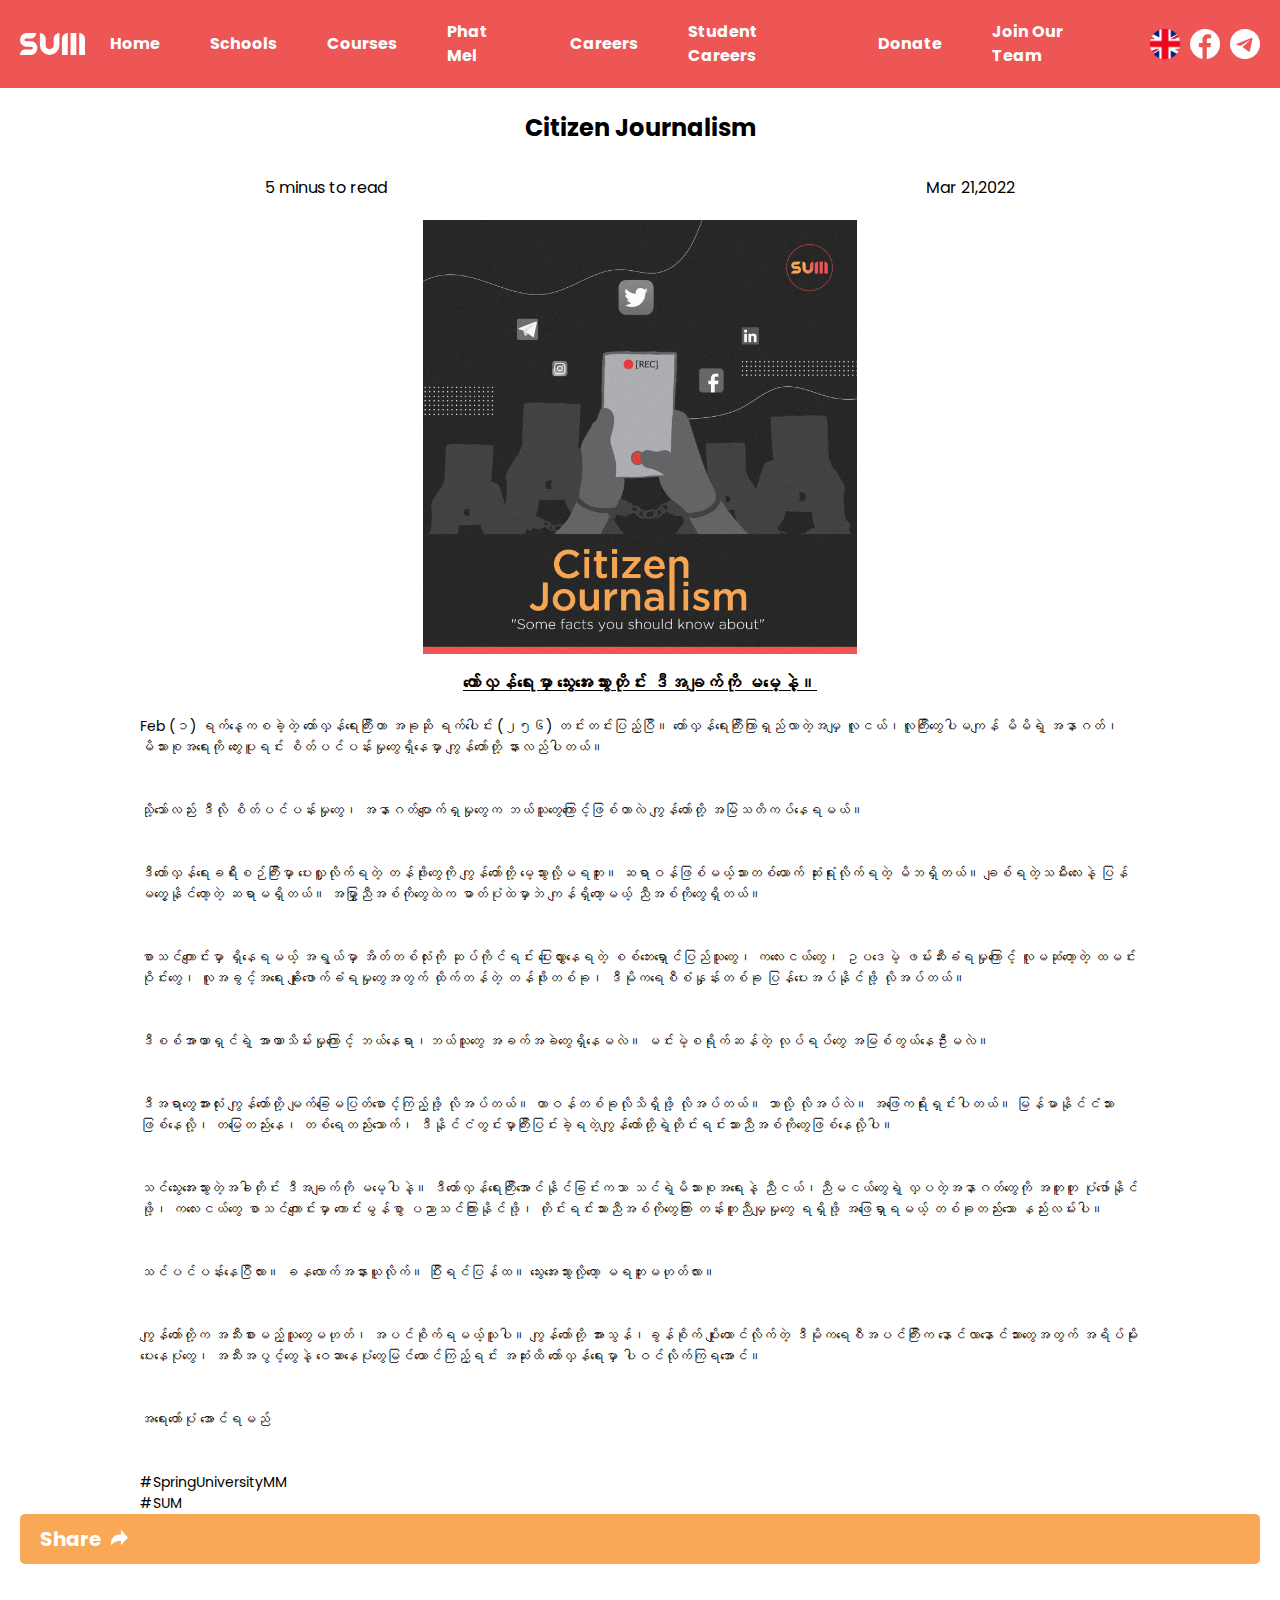
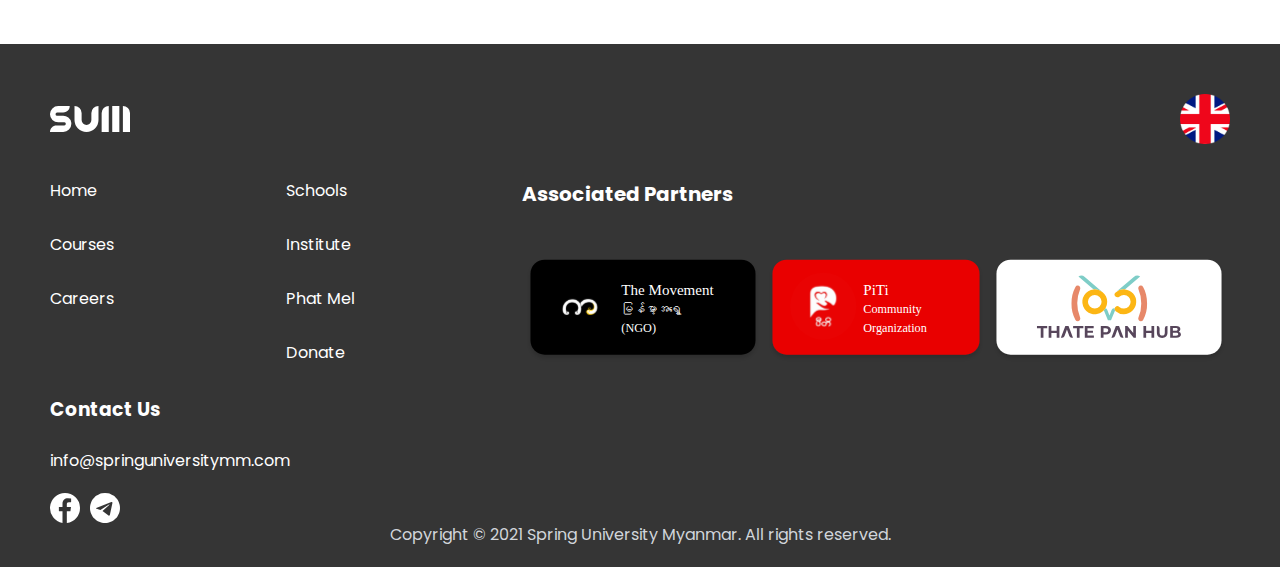
<file: phatmel-single.html>
<!doctype html>
<html lang="ja">
<head>
	<meta charset="utf-8">
	<meta http-equiv="x-ua-compatible" content="ie=edge">
	<meta name="format-detection" content="telephone=no">
	<meta name="viewport" content="width=device-width,initial-scale=1.0"/>
	<title>Schools</title>
	<link rel="icon" href="./assets/SVG/sumFavicon.svg">
	<meta name="description" content="Reimagining the Future">
	<meta name="keywords" content="home,popular courses,school,testimonials,press,objective,springuniversitymm,springunimm,spring,university,myanmar,springrevolution,revolution,myanmarrevolution,education">
	<link rel="canonical" href="https://springuniversitymm.com/">
    <meta name="viewport" content="width=device-width, initial-scale=1">
	<meta property="og:url" content="https://springuniversitymm.com/undefined">
	<meta property="og:type" content="website">	
	<meta property="og:title" content="Home | Spring University Myanmar">
	<meta property="og:site_name" content="Home | Spring University Myanmar">
	<meta property="og:description" content="For continuous education during revolution">
	<meta property="og:image" content="https://storage.googleapis.com/springuniversitymm-4ec4f.appspot.com/assets/display/linkpreview.png">
	<meta name="twitter:card" content="summary">
	<meta name="twitter:site" content="@flickr">
	<meta name="twitter:title" content="Home | Spring University Myanmar">
	<meta name="twitter:description" content="For continuous education during revolution">
	<meta name="twitter:image" content="https://storage.googleapis.com/springuniversitymm-4ec4f.appspot.com/assets/display/linkpreview.png">
	<meta name="next-head-count" content="18">
	<link rel="stylesheet" href="./assets/css/import.css">
	<link rel="stylesheet" href="./assets/css/slick.css">
	<link rel="stylesheet" href="./assets/css/slick-theme.css">
	<link rel="stylesheet" href="./assets/css/style.css">
	<script src="./assets/js/jquery-3.4.1.min.js"></script>
	<script src="./assets/js/html5shiv.js"></script>
	<!--[if lt IE 9]>
	<script src="https://cdnjs.cloudflare.com/ajax/libs/html5shiv/3.7.3/html5shiv.js"></script>
<![endif]-->
	<link href="https://fonts.googleapis.com/css2?family=Poppins:ital,wght@0,100;0,400;0,500;0,700;1,100;1,400;1,500&display=swap" rel="stylesheet">
</head>
<body id="top">
	<header>
		<div class="main-header school-header">
			<div class="container">
				<div class="header-m">
					<div class="sum-logo">
						<a href="index.html"><img src="./assets/img/common/sumTypeLogo.svg" alt="sumTypeLogo"></a>
					</div>
					<div class="header-menu-list nav">
						<div class="header-menu pc">
							<ul>
								<li><a href="index.html">Home</a></li>
								<li><a href="schools.html">Schools</a></li>
								<li><a href="courses.html">Courses</a></li>
								<li><a href="phatmet.html">Phat Mel</a></li>
								<li><a href="carrers.html">Careers</a></li>
								<li><a href="student-carrers.html"> Student Careers</a></li>
								<li><a href="donate.html">Donate</a></li>
								<li><a href="contact.html">Join Our Team</a></li>
							</ul>
						</div>
						<div class="list-icon pc">
							<ul>
								<li><a href="#"><img src="./assets/img/common/flag-eng.svg" alt="language"></a></li>
								<li><a href="#"><img src="./assets/img/common/facebook.svg" alt="facebook"></a></li>
								<li><a href="#"><img src="./assets/img/common/telegram.svg" alt="telegram"></a></li>	
							</ul>
						</div>
					</div>	
					<div class="gmenu sp" onclick="openNav()">
						<div class="menu">
							<span class="line line_01"></span>
							<span class="line line_02"></span>
							<span class="line line_03"></span>
						</div>
					</div>		
				</div>	
				<div id="mySidenav" class="sidenav sp">
					<ul>
						<li><a href="index.html">Home</a></li>
						<li><a href="schools.html">Schools</a></li>
						<li><a href="courses.html">Courses</a></li>
						<li><a href="phatmet.html">Phat Mel</a></li>
						<li><a href="carrers.html">Careers</a></li>
						<li><a href="student-carrers.html"> Student Careers</a></li>
						<li><a href="donate.html">Donate</a></li>
						<li><a href="contact.html">Join Our Team</a></li>

					</ul>
					<div class="list-icon-sp sp">
						<ul>
							<li><a href="#"><img src="./assets/img/common/flag-eng.svg" alt="language"></a></li>
							<li><a href="#"><img src="./assets/img/common/facebook.svg" alt="facebook"></a></li>
							<li><a href="#"><img src="./assets/img/common/telegram.svg" alt="telegram"></a></li>	
						</ul>
					</div>
				</div>
			</div>			
		</div>
	</header>
	<div class="pt60">
		<section class="phatmel">
			<div class="container">
				<div class=" fadeUpTrigger">
					<div class="phatmel-single-block">
						<h3>Citizen Journalism</h3>
                        <div class="phatmel-sub-date">
                           <span>5 minus to read</span> 
                           <span>Mar 21,2022</span>
                        </div>
                        <div class="phatmel-single-img-block">
                            <img src="./assets/img/phatmel/phatmel-01.png" alt="">
                        </div>
                        <div class="phatmel-single-des">
                            <div class="phatmel-single-ttl">
                                <h4>တော်လှန်ရေးမှာ သွေးအေးသွားတိုင်း ဒီအချက်ကို မမေ့နဲ့။ </h4>
                            </div>
                            <p>
                                Feb (၁) ရက်နေ့ကစခဲ့တဲ့ တော်လှန်ရေးကြီးဟာ အခုဆို ရက်ပေါင်း (၂၅၆) တင်းတင်းပြည့်ပြီ။ တော်လှန်ရေးကြီးကြာရှည်လာတဲ့အမျှ လူငယ်၊လူကြီးတွေပါမကျန် မိမိရဲ့ အနာဂတ်၊ မိသားစုအရေးကို တွေးပူရင်း စိတ်ပင်ပန်းမှုတွေရှိနေမှာ ကျွန်တော်တို့ နားလည်ပါတယ်။
                                <br><br><br>
                                သို့သော်လည်း ဒီလို စိတ်ပင်ပန်းမှုတွေ၊ အနာဂတ်ပျောက်ရှမှုတွေက ဘယ်သူတွေကြောင့်ဖြစ်တာလဲ ကျွန်တော်တို့ အမြဲသတိကပ်နေရမယ်။
                                <br><br><br>
                                ဒီတော်လှန်ရေးခရီးစဉ်ကြီးမှာ ပေးလှူလိုက်ရတဲ့ တန်ဖိုးတွေကို ကျွန်တော်တို့ မေ့သွားလို့မရဘူး။ ဆရာဝန်ဖြစ်မယ့်သားတစ်ယောက် ဆုံးရုံးလိုက်ရတဲ့ မိဘရှိတယ်။ ချစ်ရတဲ့သမီးလေးနဲ့ ပြန်မတွေ့နိုင်တော့တဲ့ ဆရာမရှိတယ်။ အမြွှာညီအစ်ကိုတွေထဲက ဓာတ်ပုံထဲမှာဘဲ ကျန်ရှိတော့မယ့် ညီအစ်ကိုတွေရှိတယ်။
                                <br><br><br>
                                စာသင်ကျောင်းမှာ ရှိနေရမယ့် အရွယ်မှာ အိတ်တစ်လုံးကို ဆုပ်ကိုင်ရင်း ပြေးလွှားနေရတဲ့ စစ်ဘေးရှောင်ပြည်သူတွေ၊ ကလေးငယ်တွေ၊ ဥပဒေမဲ့ ဖမ်းဆီးခံရမှုကြောင့် လူမဆုံတော့တဲ့ ထမင်းဝိုင်းတွေ၊ လူအခွင့်အရေး ချိုးဖောက်ခံရမှုတွေအတွက် ထိုက်တန်တဲ့ တန်ဖိုးတစ်ခု၊ ဒီမိုကရေစီစံနှုန်းတစ်ခု ပြန်ပေးအပ်နိုင်ဖို့ လိုအပ်တယ်။
                                <br><br><br>
                                ဒီစစ်အာဏာရှင်ရဲ့ အာဏာသိမ်းမှုကြောင့် ဘယ်နေရာ၊ဘယ်သူတွေ အခက်အခဲတွေရှိနေမလဲ။ မင်းမဲ့စရိုက်ဆန်တဲ့ လုပ်ရပ်တွေ အမြစ်တွယ်နေဦးမလဲ။
                                <br><br><br>
                                ဒီအရာတွေအားလုံး ကျွန်တော်တို့ မျက်ခြေမပြတ်စောင့်ကြည့်ဖို့ လိုအပ်တယ်။ တာဝန်တစ်ခုလိုသိရှိဖို့ လိုအပ်တယ်။ ဘာလို့ လိုအပ်လဲ။ အဖြေကရိုးရှင်းပါတယ်။ မြန်မာနိုင်ငံသားဖြစ်နေလို့၊ တမြေတည်းနေ၊ တစ်ရေတည်းသောက်၊ ဒီနိုင်ငံတွင်းမှာကြီးပြင်းခဲ့ရတဲ့ကျွန်တော်တို့ရဲ့တိုင်းရင်းသားညီအစ်ကိုတွေဖြစ်နေလို့ပါ။
                                <br><br><br>
                                သင်သွေးအေးသွားတဲ့အခါတိုင်း ဒီအချက်ကို မမေ့ပါနဲ့။ ဒီတော်လှန်ရေးကြီးအောင်နိုင်ခြင်းကသာ သင်ရဲ့မိသားစုအရေးနဲ့ ညီငယ်၊ညီမငယ်တွေရဲ့ လှပတဲ့အနာဂတ်တွေကို အတူတူ ပုံဖော်နိုင်ဖို့၊ ကလေးငယ်တွေ စာသင်ကျောင်းမှာ ကောင်းမွန်စွာ ပညာသင်ကြားနိုင်ဖို့၊ တိုင်းရင်းသားညီအစ်ကိုတွေကြား တန်းတူညီမျှမှုတွေ ရရှိဖို့ အဖြေရှာရမယ့် တစ်ခုတည်းသော နည်းလမ်းပါ။
                                <br><br><br>
                                သင်ပင်ပန်းနေပြီလား။ ခနလောက်အနားယူလိုက်။ ပြီးရင်ပြန်ထ။ သွေးအေးသွားလို့တော့ မရဘူးမဟုတ်လား။
                                <br><br><br>
                                ကျွန်တော်တို့က အသီးစားမည့်သူတွေမဟုတ်၊ အပင်စိုက်ရမယ့်သူပါ။ ကျွန်တော်တို့ အားသွန်၊ခွန်စိုက် ပျိုးထောင်လိုက်တဲ့ ဒီမိုကရေစီအပင်ကြီးက နောင်လာနောင်သားတွေအတွက် အရိပ်မိုးပေးနေပုံတွေ၊ အသီးအပွင့်တွေနဲ့ ဝေဆာနေပုံတွေမြင်ယောင်ကြည့်ရင်း အဆုံးထိ တော်လှန်ရေးမှာ ပါဝင်လိုက်ကြရအောင်။
                                <br><br><br>
                                အရေးတော်ပုံ အောင်ရမည်
                                <br><br><br>
                                #SpringUniversityMM
                                <br>
                                #SUM
                            </p>
                        </div>
						<div class="share" id="share">
							<span  class="share-btn">Share
								<img src="./assets/img/common/share.svg" alt="">
							</span>
						</div>
						<div class="share-btn-comm" id="share-btn-comm" style="display: none;">
							<div class="share-comm">
							<a href="" class="share-single-icon icon-01-bg">
								<img src="./assets/img/share/copy.svg" alt="">
							</a>
							<a href="" class="share-single-icon icon-02-bg">
								<img src="./assets/img/share/facebook.svg" alt="">
							</a>
							<a href="" class="share-single-icon icon-03-bg">
								<img src="./assets/img/share/telegram.svg" alt="">
							</a>
							<a href="" class="share-single-icon icon-04-bg">
								<img src="./assets/img/share/twitter.svg" alt="">
							</a>
						</div>
					</div>		
				</div>
                    					
				</div>				
			</div>				
		</section>	
	</div>
	 <footer>
		<div class="foot-container">
			<div class="foot-bar mb20">
				<div class="sum-logo">
					<a><img src="./assets/img/common/sumTypeLogo.svg" alt="sumTypeLogo"></a>
				</div>
				<div class="lang-logo">
					<a><img src="./assets/img/common/flag-eng.svg" alt="sumTypeLogo"></a>
				</div>
			</div>
			<div class="foot-link">
				<div class="link-list">
					<ul>
						<li><a href="#">Home</a></li>
						<!-- <li><a href="#">Scholarship</a></li> -->
						<li><a href="courses.html">Courses</a></li>
						<li><a href="#">Careers</a></li>
					</ul>
				</div>
				<div class="link-list">
					<ul>
						<li><a href="schools.html">Schools</a></li>
						<li><a href="#">Institute</a></li>
						<li><a href="#">Phat Mel</a></li>
						<li><a href="#">Donate</a></li>
					</ul>
				</div>
				<div class="ass-list">
					<ul>
						<li><h3>Associated Partners</h3></li>
						<li>
							<ul class="ass-img">
								<li><a href="#"><img src="./assets/img/footer/theMovement.svg"></a></li>
								<li><a href="#"><img src="./assets/img/footer/piTi.svg"></a></li>
								<li><a href="#"><img src="./assets/img/footer/thatepanhub.svg"></a></li>
							</ul>
						</li>						
					</ul>
				</div>
			</div>
			<div class="foot-contact">
				<h3 class="mb25">Contact Us</h3>
				<p class="mb20">info@springuniversitymm.com</p>
				<div class="link-icon">
					<div class="icon-img">
						<a href="#"><img src="./assets/img/common/facebook.svg"></a>
					</div>
					<div class="icon-img">
						<a href="#"><img src="./assets/img/common/telegram.svg"></a>
					</div>
				</div>
			</div>
			<p class="foot-copy">Copyright © 2021 Spring University Myanmar. All rights reserved.</p>
		</div>
	</footer>
	<script src="./assets/js/slick.min.js"></script>
	<script src="./assets/js/common.js"></script>
	<script src="./assets/js/exporting.js"></script>
	<script src="./assets/js/map.js"></script>
	<script src="./assets/js/highmaps.js"></script>
	<script src="./assets/js/jquery.matchHeight.js" type="text/javascript"></script>
</body>
</html>
</file>
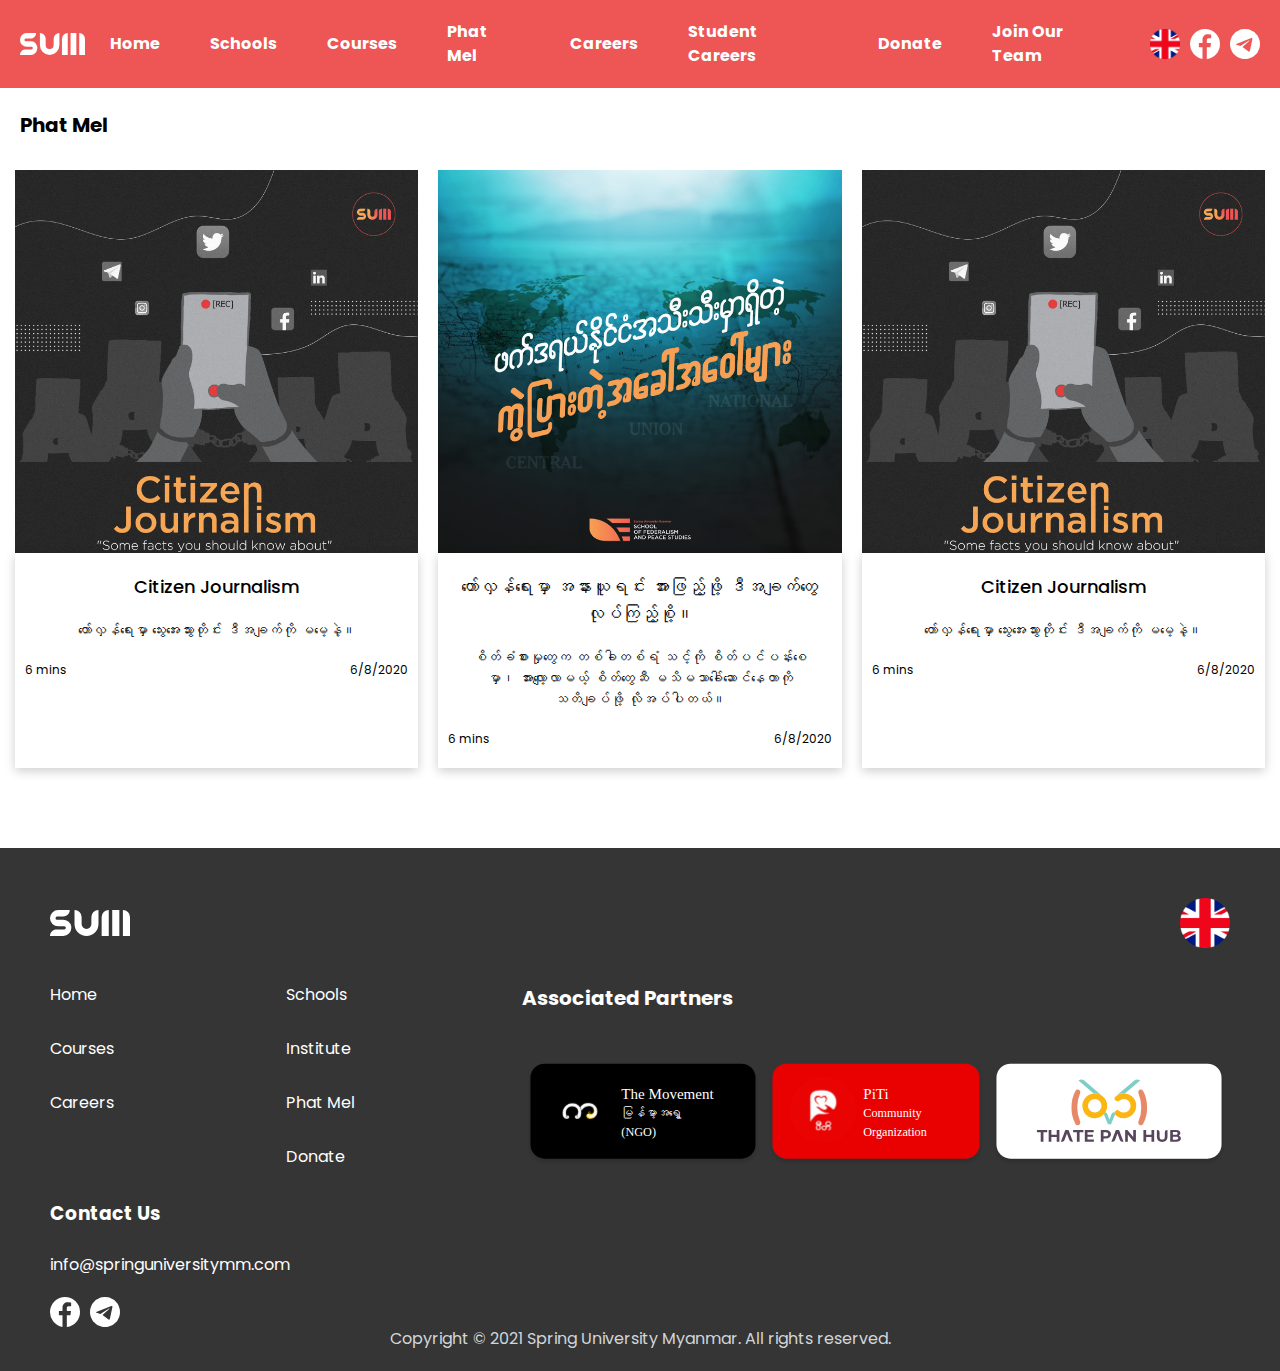
<file: phatmet.html>
<!doctype html>
<html lang="ja">
<head>
	<meta charset="utf-8">
	<meta http-equiv="x-ua-compatible" content="ie=edge">
	<meta name="format-detection" content="telephone=no">
	<meta name="viewport" content="width=device-width,initial-scale=1.0"/>
	<title>Schools</title>
	<link rel="icon" href="./assets/SVG/sumFavicon.svg">
	<meta name="description" content="Reimagining the Future">
	<meta name="keywords" content="home,popular courses,school,testimonials,press,objective,springuniversitymm,springunimm,spring,university,myanmar,springrevolution,revolution,myanmarrevolution,education">
	<link rel="canonical" href="https://springuniversitymm.com/">
    <meta name="viewport" content="width=device-width, initial-scale=1">
	<meta property="og:url" content="https://springuniversitymm.com/undefined">
	<meta property="og:type" content="website">	
	<meta property="og:title" content="Home | Spring University Myanmar">
	<meta property="og:site_name" content="Home | Spring University Myanmar">
	<meta property="og:description" content="For continuous education during revolution">
	<meta property="og:image" content="https://storage.googleapis.com/springuniversitymm-4ec4f.appspot.com/assets/display/linkpreview.png">
	<meta name="twitter:card" content="summary">
	<meta name="twitter:site" content="@flickr">
	<meta name="twitter:title" content="Home | Spring University Myanmar">
	<meta name="twitter:description" content="For continuous education during revolution">
	<meta name="twitter:image" content="https://storage.googleapis.com/springuniversitymm-4ec4f.appspot.com/assets/display/linkpreview.png">
	<meta name="next-head-count" content="18">
	<link rel="stylesheet" href="./assets/css/import.css">
	<link rel="stylesheet" href="./assets/css/slick.css">
	<link rel="stylesheet" href="./assets/css/slick-theme.css">
	<link rel="stylesheet" href="./assets/css/style.css">
	<script src="./assets/js/jquery-3.4.1.min.js"></script>
	<script src="./assets/js/html5shiv.js"></script>
	<!--[if lt IE 9]>
	<script src="https://cdnjs.cloudflare.com/ajax/libs/html5shiv/3.7.3/html5shiv.js"></script>
<![endif]-->
	<link href="https://fonts.googleapis.com/css2?family=Poppins:ital,wght@0,100;0,400;0,500;0,700;1,100;1,400;1,500&display=swap" rel="stylesheet">
</head>
<body id="top">
	<header>
		<div class="main-header school-header">
			<div class="container">
				<div class="header-m">
					<div class="sum-logo">
						<a href="index.html"><img src="./assets/img/common/sumTypeLogo.svg" alt="sumTypeLogo"></a>
					</div>
					<div class="header-menu-list nav">
						<div class="header-menu pc">
							<ul>
								<li><a href="index.html">Home</a></li>
								<li><a href="schools.html">Schools</a></li>
								<li><a href="courses.html">Courses</a></li>
								<li><a href="phatmet.html">Phat Mel</a></li>
								<li><a href="carrers.html">Careers</a></li>
								<li><a href="student-carrers.html"> Student Careers</a></li>
								<li><a href="donate.html">Donate</a></li>
								<li><a href="contact.html">Join Our Team</a></li>
							</ul>
						</div>
						<div class="list-icon pc">
							<ul>
								<li><a href="#"><img src="./assets/img/common/flag-eng.svg" alt="language"></a></li>
								<li><a href="#"><img src="./assets/img/common/facebook.svg" alt="facebook"></a></li>
								<li><a href="#"><img src="./assets/img/common/telegram.svg" alt="telegram"></a></li>	
							</ul>
						</div>
					</div>	
					<div class="gmenu sp" onclick="openNav()">
						<div class="menu">
							<span class="line line_01"></span>
							<span class="line line_02"></span>
							<span class="line line_03"></span>
						</div>
					</div>		
				</div>	
				<div id="mySidenav" class="sidenav sp">
					<ul>
						<li><a href="">Home</a></li>
						<li><a href="schools.html">Schools</a></li>
						<li><a href="courses.html">Courses</a></li>
						<li><a href="phatmet.html">Phat Mel</a></li>
						<li><a href="carrers.html">Careers</a></li>
						<li><a href="student-carrers.html"> Student Careers</a></li>
						<li><a href="donate.html">Donate</a></li>
						<li><a href="contact.html">Join Our Team</a></li>
					</ul>
					<div class="list-icon-sp sp">
						<ul>
							<li><a href="#"><img src="./assets/img/common/flag-eng.svg" alt="language"></a></li>
							<li><a href="#"><img src="./assets/img/common/facebook.svg" alt="facebook"></a></li>
							<li><a href="#"><img src="./assets/img/common/telegram.svg" alt="telegram"></a></li>	
						</ul>
					</div>
				</div>
			</div>			
		</div>
	</header>
	<div class="pt60">
		<section class="phatmel">
			<div class="container">
				<div class=" fadeUpTrigger">
					<h2 class="mb30">Phat Mel</h2>
					<div class="school-block">
						<a href="phatmel-single.html" class="phatmel-box phatmel-maxheight">
							<div class="phatmel-box-img">
							  <img src="./assets/img/phatmel/phatmel-01.png" alt="">
					         <div class="phatmel-b">
								<p><span class="phatmel-ttl">Citizen Journalism</span></p> 
								 <p class="phatmel-des">တော်လှန်ရေးမှာ သွေးအေးသွားတိုင်း
									ဒီအချက်ကို မမေ့နဲ့။</p>
									<div class="phatmel-date">
										<span>6 mins</span>
										<span>6/8/2020</span>
									</div>
							 </div>
							 
							</div>	
						</a>	
						<a href="phatmel-single.html" class="phatmel-box">
							<div class="phatmel-box-img">
							  <img src="./assets/img/phatmel/phatmel-02.png" alt="">
					         <div class="phatmel-b">
								<p><span class="phatmel-ttl">တော်လှန်ရေးမှာ အနားယူရင်း အားဖြည့်ဖို့ ဒီအချက်တွေ လုပ်ကြည့်စို့။</span></p> 
								 <p class="phatmel-des">စိတ်ခံစားမှုတွေက တစ်ခါတစ်ရံ သင့်ကို စိတ်ပင်ပန်းစေမှာ၊ အားလျော့လာမယ့် စိတ်တွေဆီ မသိမသာခေါ်ဆောင်နေတာကို သတိချပ်ဖို့ လိုအပ်ပါတယ်။</p>
									<div class="phatmel-date">
										<span>6 mins</span>
										<span>6/8/2020</span>
									</div>
							 </div> 
							</div>	
						</a>	
						<a href="phatmel-single.html" class="phatmel-box phatmel-maxheight">
							<div class="phatmel-box-img">
							  <img src="./assets/img/phatmel/phatmel-01.png" alt="">
					         <div class="phatmel-b">
								<p><span class="phatmel-ttl">Citizen Journalism</span></p> 
								 <p class="phatmel-des">တော်လှန်ရေးမှာ သွေးအေးသွားတိုင်း
									ဒီအချက်ကို မမေ့နဲ့။</p>
									<div class="phatmel-date">
										<span>6 mins</span>
										<span>6/8/2020</span>
									</div>
							 </div>
							</div>	
						</a>		
					</div>							
				</div>				
			</div>				
		</section>	
	</div>
	 <footer>
		<div class="foot-container">
			<div class="foot-bar mb20">
				<div class="sum-logo">
					<a><img src="./assets/img/common/sumTypeLogo.svg" alt="sumTypeLogo"></a>
				</div>
				<div class="lang-logo">
					<a><img src="./assets/img/common/flag-eng.svg" alt="sumTypeLogo"></a>
				</div>
			</div>
			<div class="foot-link">
				<div class="link-list">
					<ul>
						<li><a href="#">Home</a></li>
						<!-- <li><a href="#">Scholarship</a></li> -->
						<li><a href="courses.html">Courses</a></li>
						<li><a href="#">Careers</a></li>
					</ul>
				</div>
				<div class="link-list">
					<ul>
						<li><a href="schools.html">Schools</a></li>
						<li><a href="#">Institute</a></li>
						<li><a href="#">Phat Mel</a></li>
						<li><a href="#">Donate</a></li>
					</ul>
				</div>
				<div class="ass-list">
					<ul>
						<li><h3>Associated Partners</h3></li>
						<li>
							<ul class="ass-img">
								<li><a href="#"><img src="./assets/img/footer/theMovement.svg"></a></li>
								<li><a href="#"><img src="./assets/img/footer/piTi.svg"></a></li>
								<li><a href="#"><img src="./assets/img/footer/thatepanhub.svg"></a></li>
							</ul>
						</li>						
					</ul>
				</div>
			</div>
			<div class="foot-contact">
				<h3 class="mb25">Contact Us</h3>
				<p class="mb20">info@springuniversitymm.com</p>
				<div class="link-icon">
					<div class="icon-img">
						<a href="#"><img src="./assets/img/common/facebook.svg"></a>
					</div>
					<div class="icon-img">
						<a href="#"><img src="./assets/img/common/telegram.svg"></a>
					</div>
				</div>
			</div>
			<p class="foot-copy">Copyright © 2021 Spring University Myanmar. All rights reserved.</p>
		</div>
	</footer>
	<script src="./assets/js/slick.min.js"></script>
	<script src="./assets/js/common.js"></script>
	<script src="./assets/js/exporting.js"></script>
	<script src="./assets/js/map.js"></script>
	<script src="./assets/js/highmaps.js"></script>
	<script src="./assets/js/jquery.matchHeight.js" type="text/javascript"></script>
</body>
</html>
</file>
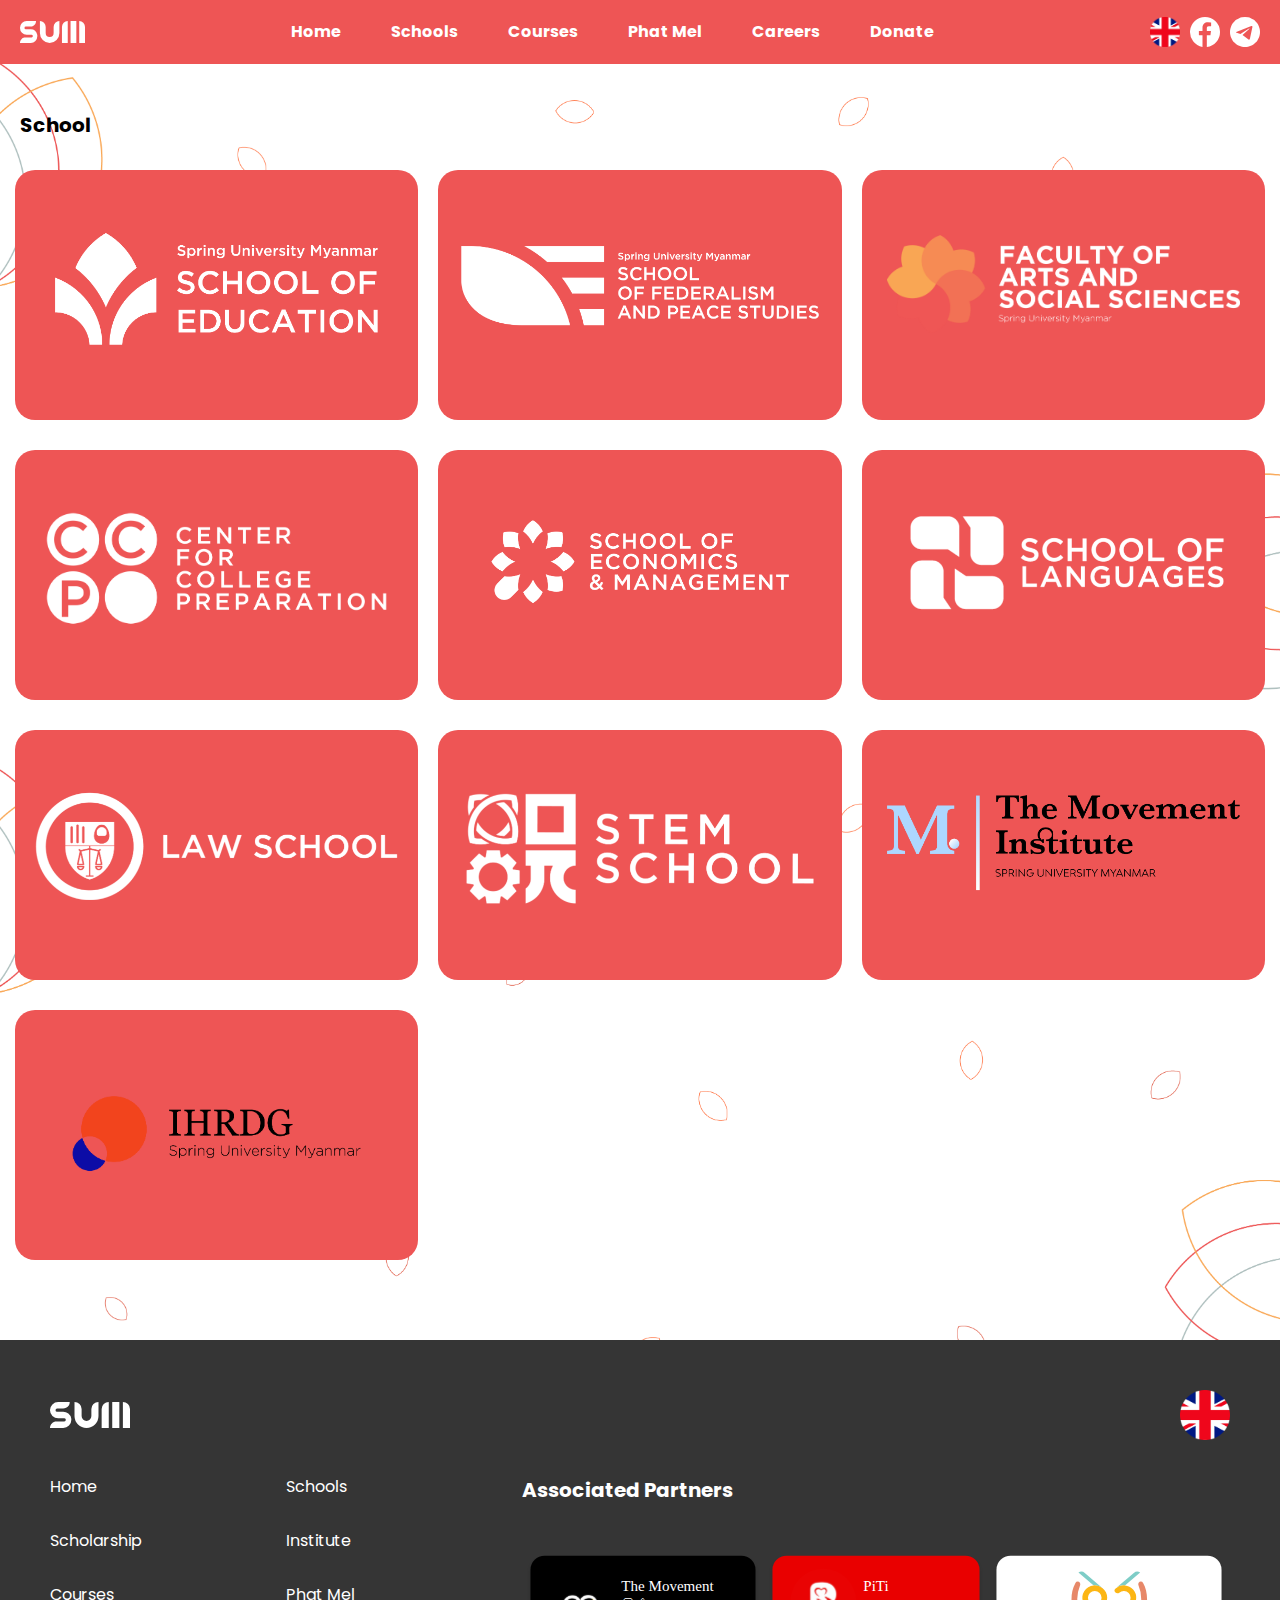
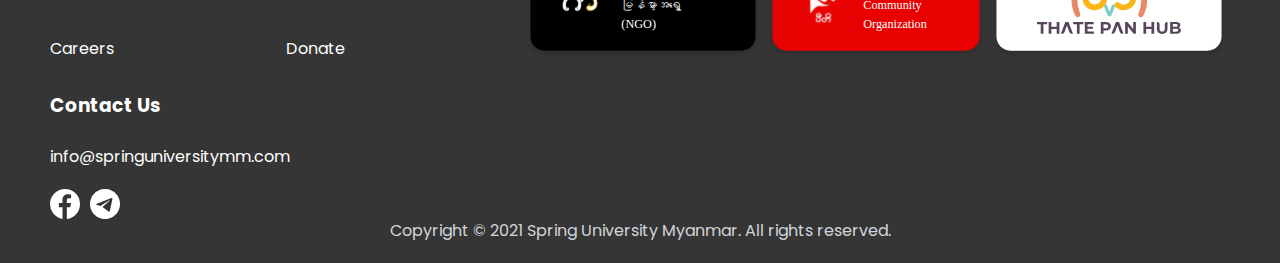
<file: schools.html>
<!doctype html>
<html lang="ja">
<head>
	<meta charset="utf-8">
	<meta http-equiv="x-ua-compatible" content="ie=edge">
	<meta name="format-detection" content="telephone=no">
	<meta name="viewport" content="width=device-width,initial-scale=1.0"/>
	<title>Schools</title>
	<link rel="icon" href="./assets/SVG/sumFavicon.svg">
	<meta name="description" content="Reimagining the Future">
	<meta name="keywords" content="home,popular courses,school,testimonials,press,objective,springuniversitymm,springunimm,spring,university,myanmar,springrevolution,revolution,myanmarrevolution,education">
	<link rel="canonical" href="https://springuniversitymm.com/">
    <meta name="viewport" content="width=device-width, initial-scale=1">
	<meta property="og:url" content="https://springuniversitymm.com/undefined">
	<meta property="og:type" content="website">	
	<meta property="og:title" content="Home | Spring University Myanmar">
	<meta property="og:site_name" content="Home | Spring University Myanmar">
	<meta property="og:description" content="For continuous education during revolution">
	<meta property="og:image" content="https://storage.googleapis.com/springuniversitymm-4ec4f.appspot.com/assets/display/linkpreview.png">
	<meta name="twitter:card" content="summary">
	<meta name="twitter:site" content="@flickr">
	<meta name="twitter:title" content="Home | Spring University Myanmar">
	<meta name="twitter:description" content="For continuous education during revolution">
	<meta name="twitter:image" content="https://storage.googleapis.com/springuniversitymm-4ec4f.appspot.com/assets/display/linkpreview.png">
	<meta name="next-head-count" content="18">
	<link rel="stylesheet" href="./assets/css/import.css">
	<link rel="stylesheet" href="./assets/css/slick.css">
	<link rel="stylesheet" href="./assets/css/slick-theme.css">
	<link rel="stylesheet" href="./assets/css/style.css">
	<script src="./assets/js/jquery-3.4.1.min.js"></script>
	<script src="./assets/js/html5shiv.js"></script>
	<!--[if lt IE 9]>
	<script src="https://cdnjs.cloudflare.com/ajax/libs/html5shiv/3.7.3/html5shiv.js"></script>
<![endif]-->
	<link href="https://fonts.googleapis.com/css2?family=Poppins:ital,wght@0,100;0,400;0,500;0,700;1,100;1,400;1,500&display=swap" rel="stylesheet">
</head>
<body id="top">
	<header>
		<div class="main-header school-header">
			<div class="container">
				<div class="header-m">
					<div class="sum-logo">
						<a><img src="./assets/img/common/sumTypeLogo.svg" alt="sumTypeLogo"></a>
					</div>
					<div class="header-menu-list nav">
						<div class="header-menu pc">
							<ul>
								<li><a href="">Home</a></li>
								<li><a href="schools.html">Schools</a></li>
								<li><a href="courses.html">Courses</a></li>
								<li><a href="phatmet.html">Phat Mel</a></li>
								<li><a href="carrers.html">Careers</a></li>
								<li><a href="">Donate</a></li>
							</ul>
						</div>
						<div class="list-icon pc">
							<ul>
								<li><a href="#"><img src="./assets/img/common/flag-eng.svg" alt="language"></a></li>
								<li><a href="#"><img src="./assets/img/common/facebook.svg" alt="facebook"></a></li>
								<li><a href="#"><img src="./assets/img/common/telegram.svg" alt="telegram"></a></li>	
							</ul>
						</div>
					</div>	
					<div class="gmenu sp" onclick="openNav()">
						<div class="menu">
							<span class="line line_01"></span>
							<span class="line line_02"></span>
							<span class="line line_03"></span>
						</div>
					</div>		
				</div>	
				<div id="mySidenav" class="sidenav sp">
					<ul>
						<li><a href="">Home</a></li>
						<li><a href="schools.html">Schools</a></li>
						<li><a href="courses.html">Courses</a></li>
						<li><a href="phatmet.html">Phat Mel</a></li>
						<li><a href="carrers.html">Careers</a></li>
						<li><a href="">Donate</a></li>
					</ul>
					<div class="list-icon-sp sp">
						<ul>
							<li><a href="#"><img src="./assets/img/common/flag-eng.svg" alt="language"></a></li>
							<li><a href="#"><img src="./assets/img/common/facebook.svg" alt="facebook"></a></li>
							<li><a href="#"><img src="./assets/img/common/telegram.svg" alt="telegram"></a></li>	
						</ul>
					</div>
				</div>
			</div>			
		</div>
	</header>
	<div class="pt60">
		<section class="school">
			<div class="container">
				<div class=" fadeUpTrigger">
					<h2 class="mb30">School</h2>
					<div class="school-block">
						<a href="single-school.html" class="school-box">
							<div class="school-box-img school-img school-l school-p">
								<img src="./assets/img/school/edu.png" alt="institute">
							</div>	
						</a>	
						<a href="single-school.html" class="school-box">
							<div class="school-box-img">
								<img src="./assets/img/school/federal.png" alt="institute">
							</div>
						</a>
						<a href="single-school.html" class="school-box">
							<div class="school-box-img school-h">
								<img src="./assets/img/school/Art.png" alt="institute">
							</div>
						</a>								
						<a href="single-school.html" class="school-box">
							<div class="school-box-img">
								<img src="./assets/img/school/College.png" alt="institute">
							</div>
						</a>	
						<a href="single-school.html" class="school-box">
							<div class="school-box-img">
								<img src="./assets/img/school/Economics.png" alt="institute">
							</div>
						</a>		
						<a href="single-school.html" class="school-box">
							<div class="school-box-img">
								<img src="./assets/img/school/Language.png" alt="institute">
							</div>
						</a>	
						<a href="single-school.html" class="school-box">
							<div class="school-box-img">
								<img src="./assets/img/school/Law.png" alt="institute">
							</div>	
						</a>				
						<a href="single-school.html" class="school-box">
							<div class="school-box-img">
								<img src="./assets/img/school/STEM.png" alt="institute">
							</div>
						</a>	
						<a href="single-school.html" class="school-box">
							<div class="school-box-img school-h">
								<img src="./assets/img/school/TMI.png" alt="institute">
							</div>	
						</a>
						<a href="single-school.html" class="school-box">
							<div class="school-box-img school-h">
								<img src="./assets/img/common/ihrgd.png" alt="institute">
							</div>	
						</a>
					</div>							
				</div>				
			</div>				
		</section>	
	</div>
	<footer>
		<div class="foot-container">
			<div class="foot-bar mb20">
				<div class="sum-logo">
					<a><img src="./assets/img/common/sumTypeLogo.svg" alt="sumTypeLogo"></a>
				</div>
				<div class="lang-logo">
					<a><img src="./assets/img/common/flag-eng.svg" alt="sumTypeLogo"></a>
				</div>
			</div>
			<div class="foot-link">
				<div class="link-list">
					<ul>
						<li><a href="#">Home</a></li>
						<li><a href="#">Scholarship</a></li>
						<li><a href="courses.html">Courses</a></li>
						<li><a href="#">Careers</a></li>
					</ul>
				</div>
				<div class="link-list">
					<ul>
						<li><a href="schools.html">Schools</a></li>
						<li><a href="#">Institute</a></li>
						<li><a href="#">Phat Mel</a></li>
						<li><a href="#">Donate</a></li>
					</ul>
				</div>
				<div class="ass-list">
					<ul>
						<li><h3>Associated Partners</h3></li>
						<li>
							<ul class="ass-img">
								<li><a href="#"><img src="./assets/img/footer/theMovement.svg"></a></li>
								<li><a href="#"><img src="./assets/img/footer/piTi.svg"></a></li>
								<li><a href="#"><img src="./assets/img/footer/thatepanhub.svg"></a></li>
							</ul>
						</li>						
					</ul>
				</div>
			</div>
			<div class="foot-contact">
				<h3 class="mb25">Contact Us</h3>
				<p class="mb20">info@springuniversitymm.com</p>
				<div class="link-icon">
					<div class="icon-img">
						<a href="#"><img src="./assets/img/common/facebook.svg"></a>
					</div>
					<div class="icon-img">
						<a href="#"><img src="./assets/img/common/telegram.svg"></a>
					</div>
				</div>
			</div>
			<p class="foot-copy">Copyright © 2021 Spring University Myanmar. All rights reserved.</p>
		</div>
	</footer>
	<script src="./assets/js/slick.min.js"></script>
	<script src="./assets/js/common.js"></script>
	<script src="./assets/js/exporting.js"></script>
	<script src="./assets/js/map.js"></script>
	<script src="./assets/js/highmaps.js"></script>
	<script src="./assets/js/jquery.matchHeight.js" type="text/javascript"></script>
</body>
</html>
</file>
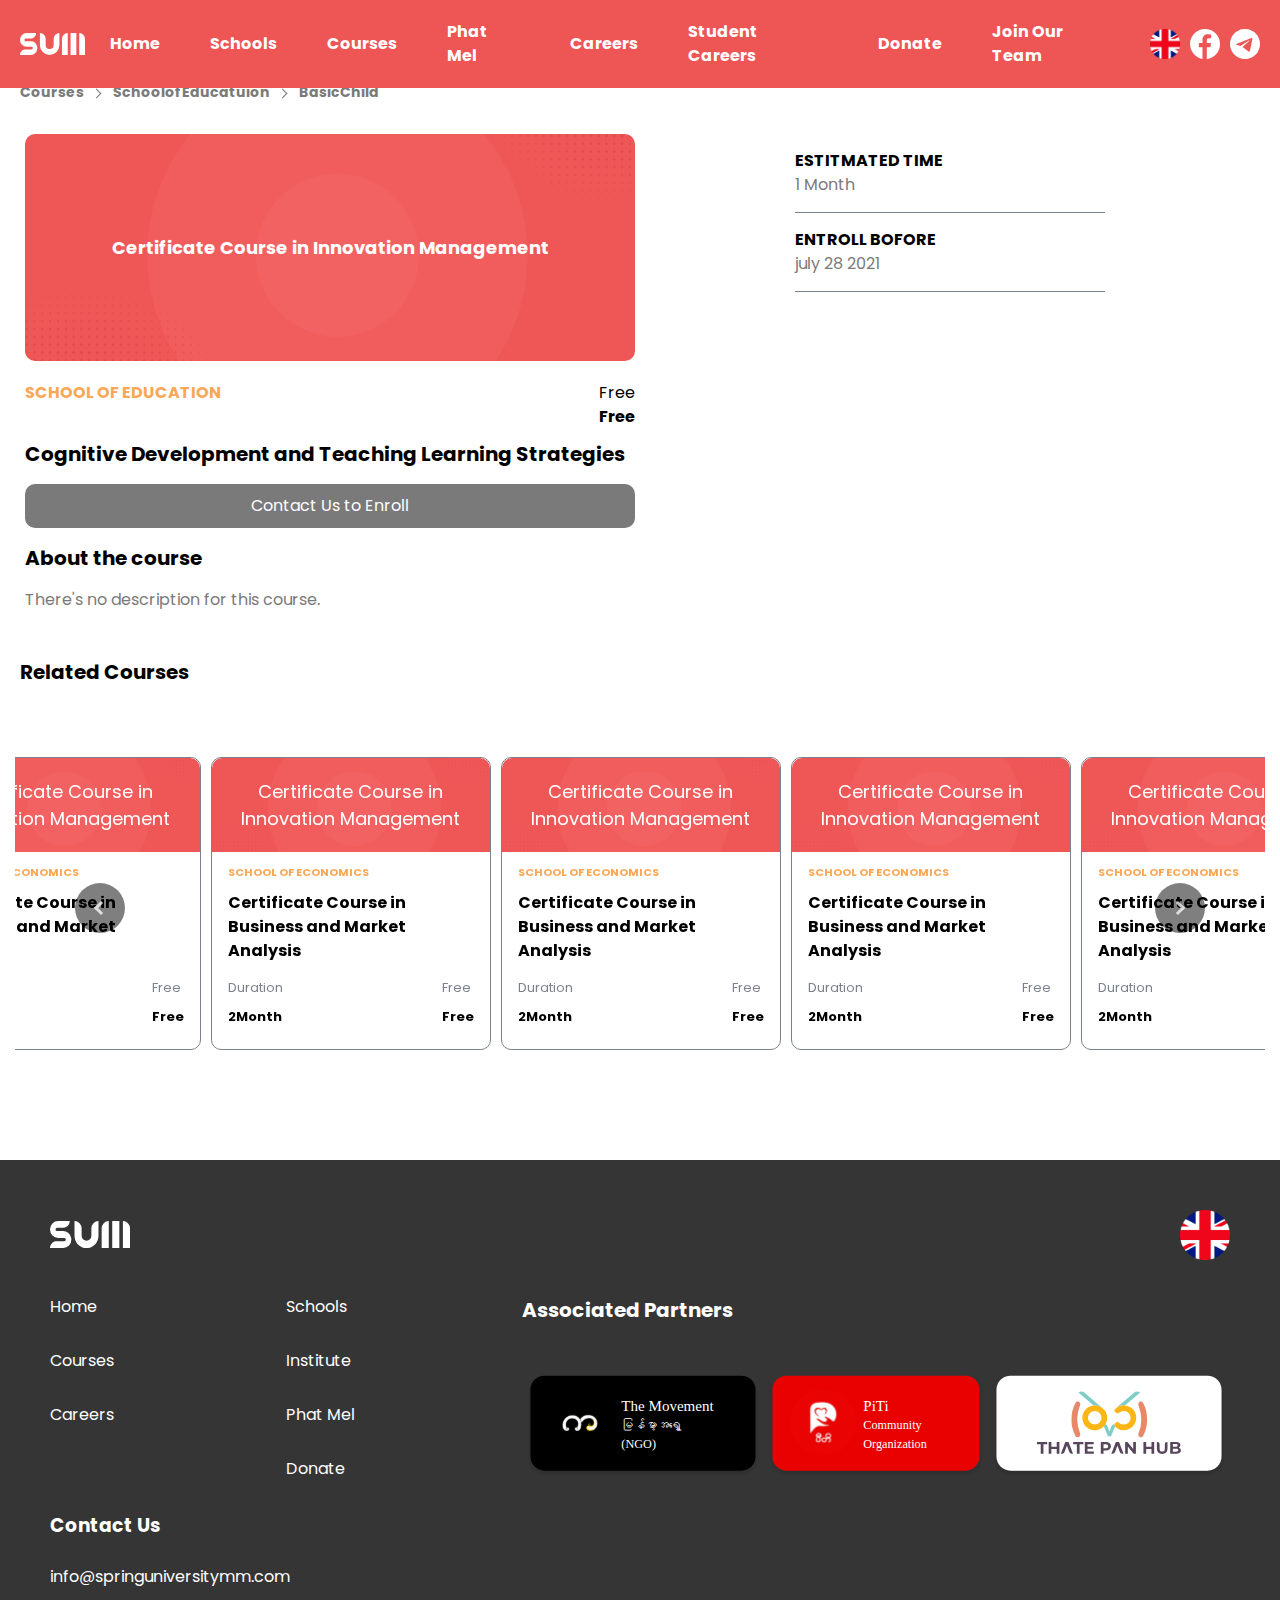
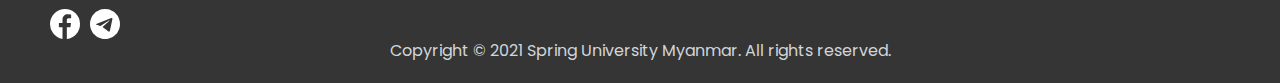
<file: single-course.html>
<!doctype html>
<html lang="ja">
<head>
	<meta charset="utf-8">
	<meta http-equiv="x-ua-compatible" content="ie=edge">
	<meta name="format-detection" content="telephone=no">
	<meta name="viewport" content="width=device-width,initial-scale=1.0"/>
	<title>xxxxx</title>
	<link rel="icon" href="./assets/SVG/sumFavicon.svg">
	<meta name="description" content="Reimagining the Future">
	<meta name="keywords" content="home,popular courses,school,testimonials,press,objective,springuniversitymm,springunimm,spring,university,myanmar,springrevolution,revolution,myanmarrevolution,education">
	<link rel="canonical" href="https://springuniversitymm.com/">
    <meta name="viewport" content="width=device-width, initial-scale=1">
	<meta property="og:url" content="https://springuniversitymm.com/undefined">
	<meta property="og:type" content="website">	
	<meta property="og:title" content="Home | Spring University Myanmar">
	<meta property="og:site_name" content="Home | Spring University Myanmar">
	<meta property="og:description" content="For continuous education during revolution">
	<meta property="og:image" content="https://storage.googleapis.com/springuniversitymm-4ec4f.appspot.com/assets/display/linkpreview.png">
	<meta name="twitter:card" content="summary">
	<meta name="twitter:site" content="@flickr">
	<meta name="twitter:title" content="Home | Spring University Myanmar">
	<meta name="twitter:description" content="For continuous education during revolution">
	<meta name="twitter:image" content="https://storage.googleapis.com/springuniversitymm-4ec4f.appspot.com/assets/display/linkpreview.png">
	<meta name="next-head-count" content="18">
	<link rel="stylesheet" href="./assets/css/import.css">
	<link rel="stylesheet" href="./assets/css/slick.css">
	<link rel="stylesheet" href="./assets/css/slick-theme.css">
	<link rel="stylesheet" href="./assets/css/style.css">
	<script src="./assets/js/jquery-3.4.1.min.js"></script>
	<script src="./assets/js/html5shiv.js"></script>
	<!--[if lt IE 9]>
	<script src="https://cdnjs.cloudflare.com/ajax/libs/html5shiv/3.7.3/html5shiv.js"></script>
<![endif]-->
	<link href="https://fonts.googleapis.com/css2?family=Poppins:ital,wght@0,100;0,400;0,500;0,700;1,100;1,400;1,500&display=swap" rel="stylesheet">
</head>
<body id="top">
	<header>
		<div class="main-header school-header">
			<div class="container">
				<div class="header-m">
					<div class="sum-logo">
						<a href="index.html"><img src="./assets/img/common/sumTypeLogo.svg" alt="sumTypeLogo"></a>
					</div>
					<div class="header-menu-list nav">
						<div class="header-menu pc">
							<ul>
								<li><a href="index.html">Home</a></li>
								<li><a href="schools.html">Schools</a></li>
								<li><a href="courses.html">Courses</a></li>
								<li><a href="phatmet.html">Phat Mel</a></li>
								<li><a href="carrers.html">Careers</a></li>
								<li><a href="student-carrers.html"> Student Careers</a></li>
								<li><a href="donate.html">Donate</a></li>
								<li><a href="contact.html">Join Our Team</a></li>
							</ul>
						</div>
						<div class="list-icon pc">
							<ul>
								<li><a href="#"><img src="./assets/img/common/flag-eng.svg" alt="language"></a></li>
								<li><a href="#"><img src="./assets/img/common/facebook.svg" alt="facebook"></a></li>
								<li><a href="#"><img src="./assets/img/common/telegram.svg" alt="telegram"></a></li>	
							</ul>
						</div>
					</div>	
					<div class="gmenu sp" onclick="openNav()">
						<div class="menu">
							<span class="line line_01"></span>
							<span class="line line_02"></span>
							<span class="line line_03"></span>
						</div>
					</div>		
				</div>	
				<div id="mySidenav" class="sidenav sp">
					<ul>
						<li><a href="index.html">Home</a></li>
						<li><a href="schools.html">Schools</a></li>
						<li><a href="courses.html">Courses</a></li>
						<li><a href="phatmet.html">Phat Mel</a></li>
						<li><a href="carrers.html">Careers</a></li>
						<li><a href="student-carrers.html"> Student Careers</a></li>
						<li><a href="donate.html">Donate</a></li>
						<li><a href="contact.html">Join Our Team</a></li>
					</ul>
					<div class="list-icon-sp sp">
						<ul>
							<li><a href="#"><img src="./assets/img/common/flag-eng.svg" alt="language"></a></li>
							<li><a href="#"><img src="./assets/img/common/facebook.svg" alt="facebook"></a></li>
							<li><a href="#"><img src="./assets/img/common/telegram.svg" alt="telegram"></a></li>	
						</ul>
					</div>
				</div>
			</div>			
		</div>
	</header>
    <div class="pt60">
		<section class="single-course pt20">
			<div class="container">
                <div class="breadcrumb mb30">
                    <ul>
                        <li><a>Courses</a></li>
                        <li><a>SchoolofEducatuion</a></li>
                        <li><a>BasicChild</a></li>
                    </ul>
                </div>
                <div class="course-single-box mb45">
                    <div class="offer-block">
                        <div class="offer-head mb20 mb15-sp">
                            <p class="offer-ttl">Certificate Course in Innovation Management</p>				
                        </div>
                        <div class="single-sou">
                            <div class="cou-off mb10">
                                <p class="offer-txt mb10">SCHOOL OF EDUCATION</p>
                                <div class="cou-free">
                                    <p>Free</p>
                                    <p class="offer-dut">Free</p>
                                </div>
                            </div>                                
                            <a class="cou-ttl mb15">Cognitive Development and Teaching Learning Strategies</a>
                            <div class="cou-btn mb15">
                                <a>Contact Us to Enroll</a>
                            </div>
                            <a class="cou-ttl mb15">About the course</a>
                            <p class="cou-description">There's no description for this course.</p>
                        </div>                            
                    </div>
                    <div class="cou-right">
                        <ul>
                            <li>
                                <a class="cou-r-ttl">ESTITMATED TIME</a>
                                <p class="cou-date">1 Month</p>
                            </li>
                            <li>
                                <a class="cou-r-ttl">ENTROLL BOFORE</a>
                                <p class="cou-date">july 28 2021</p>
                            </li>
                        </ul>
                    </div>
                </div>							          
			</div>				
		</section>	
		<section class="mb100">
			<div class="container">
				<h2 class="mb70">Related Courses</h2>
				<div id="single-course" class="school-single-box">
					<div class="offer-block">
						<div  class="offer-box">
							<div class="offer-head">
								<p class="offer-ttl">Certificate Course in Innovation Management	</p>				
							</div>
							<div class="offer-box-txt">
								<p class="offer-txt mb10">School of Economics</p>
								<a class="mb15">Certificate Course in Business and Market Analysis</a>
								<div class="offer-table">
									<div>
										<p>Duration</p>
										<p class="offer-dut">2Month</p>
									</div>
									<div>
										<p>Free</p>
										<p class="offer-dut">Free</p>
									</div>
								</div>
							</div>
						</div>
					</div>
					<div class="offer-block">
						<div  class="offer-box">
							<div class="offer-head">
								<p class="offer-ttl">Certificate Course in Innovation Management	</p>				
							</div>
							<div class="offer-box-txt">
								<p class="offer-txt mb10">School of Economics</p>
								<a class="mb15">Certificate Course in Business and Market Analysis</a>
								<div class="offer-table">
									<div>
										<p>Duration</p>
										<p class="offer-dut">2Month</p>
									</div>
									<div>
										<p>Free</p>
										<p class="offer-dut">Free</p>
									</div>
								</div>
							</div>
						</div>
					</div>
					<div class="offer-block">
						<div  class="offer-box">
							<div class="offer-head">
								<p class="offer-ttl">Certificate Course in Innovation Management	</p>				
							</div>
							<div class="offer-box-txt">
								<p class="offer-txt mb10">School of Economics</p>
								<a class="mb15">Certificate Course in Business and Market Analysis</a>
								<div class="offer-table">
									<div>
										<p>Duration</p>
										<p class="offer-dut">2Month</p>
									</div>
									<div>
										<p>Free</p>
										<p class="offer-dut">Free</p>
									</div>
								</div>
							</div>
						</div>
					</div>
					<div class="offer-block">
						<div  class="offer-box">
							<div class="offer-head">
								<p class="offer-ttl">Certificate Course in Innovation Management	</p>				
							</div>
							<div class="offer-box-txt">
								<p class="offer-txt mb10">School of Economics</p>
								<a class="mb15">Certificate Course in Business and Market Analysis</a>
								<div class="offer-table">
									<div>
										<p>Duration</p>
										<p class="offer-dut">2Month</p>
									</div>
									<div>
										<p>Free</p>
										<p class="offer-dut">Free</p>
									</div>
								</div>
							</div>
						</div>
					</div>
					<div class="offer-block">
						<div  class="offer-box">
							<div class="offer-head">
								<p class="offer-ttl">Certificate Course in Innovation Management	</p>				
							</div>
							<div class="offer-box-txt">
								<p class="offer-txt mb10">School of Economics</p>
								<a class="mb15">Certificate Course in Business and Market Analysis</a>
								<div class="offer-table">
									<div>
										<p>Duration</p>
										<p class="offer-dut">2Month</p>
									</div>
									<div>
										<p>Free</p>
										<p class="offer-dut">Free</p>
									</div>
								</div>
							</div>
						</div>
					</div>
					<div class="offer-block">
						<div  class="offer-box">
							<div class="offer-head">
								<p class="offer-ttl">Certificate Course in Innovation Management	</p>				
							</div>
							<div class="offer-box-txt">
								<p class="offer-txt mb10">School of Economics</p>
								<a class="mb15">Certificate Course in Business and Market Analysis</a>
								<div class="offer-table">
									<div>
										<p>Duration</p>
										<p class="offer-dut">2Month</p>
									</div>
									<div>
										<p>Free</p>
										<p class="offer-dut">Free</p>
									</div>
								</div>
							</div>
						</div>
					</div>
					<div class="offer-block">
						<div  class="offer-box">
							<div class="offer-head">
								<p class="offer-ttl">Certificate Course in Innovation Management	</p>				
							</div>
							<div class="offer-box-txt">
								<p class="offer-txt mb10">School of Economics</p>
								<a class="mb15">Certificate Course in Business and Market Analysis</a>
								<div class="offer-table">
									<div>
										<p>Duration</p>
										<p class="offer-dut">2Month</p>
									</div>
									<div>
										<p>Free</p>
										<p class="offer-dut">Free</p>
									</div>
								</div>
							</div>
						</div>
					</div>
					<div class="offer-block">
						<div  class="offer-box">
							<div class="offer-head">
								<p class="offer-ttl">Certificate Course in Innovation Management	</p>				
							</div>
							<div class="offer-box-txt">
								<p class="offer-txt mb10">School of Economics</p>
								<a class="mb15">Certificate Course in Business and Market Analysis</a>
								<div class="offer-table">
									<div>
										<p>Duration</p>
										<p class="offer-dut">2Month</p>
									</div>
									<div>
										<p>Free</p>
										<p class="offer-dut">Free</p>
									</div>
								</div>
							</div>
						</div>
					</div>
					<div class="offer-block">
						<div  class="offer-box">
							<div class="offer-head">
								<p class="offer-ttl">Certificate Course in Innovation Management	</p>				
							</div>
							<div class="offer-box-txt">
								<p class="offer-txt mb10">School of Economics</p>
								<a class="mb15">Certificate Course in Business and Market Analysis</a>
								<div class="offer-table">
									<div>
										<p>Duration</p>
										<p class="offer-dut">2Month</p>
									</div>
									<div>
										<p>Free</p>
										<p class="offer-dut">Free</p>
									</div>
								</div>
							</div>
						</div>
					</div>
					<div class="offer-block">
						<div  class="offer-box">
							<div class="offer-head">
								<p class="offer-ttl">Certificate Course in Innovation Management	</p>				
							</div>
							<div class="offer-box-txt">
								<p class="offer-txt mb10">School of Economics</p>
								<a class="mb15">Certificate Course in Business and Market Analysis</a>
								<div class="offer-table">
									<div>
										<p>Duration</p>
										<p class="offer-dut">2Month</p>
									</div>
									<div>
										<p>Free</p>
										<p class="offer-dut">Free</p>
									</div>
								</div>
							</div>
						</div>
					</div>
				</div>				
			</div>				
		</section>	
	</div>
	<footer>
		<div class="foot-container">
			<div class="foot-bar mb20">
				<div class="sum-logo">
					<a><img src="./assets/img/common/sumTypeLogo.svg" alt="sumTypeLogo"></a>
				</div>
				<div class="lang-logo">
					<a><img src="./assets/img/common/flag-eng.svg" alt="sumTypeLogo"></a>
				</div>
			</div>
			<div class="foot-link">
				<div class="link-list">
					<ul>
						<li><a href="#">Home</a></li>
						<!-- <li><a href="#">Scholarship</a></li> -->
						<li><a href="courses.html">Courses</a></li>
						<li><a href="#">Careers</a></li>
					</ul>
				</div>
				<div class="link-list">
					<ul>
						<li><a href="schools.html">Schools</a></li>
						<li><a href="#">Institute</a></li>
						<li><a href="#">Phat Mel</a></li>
						<li><a href="#">Donate</a></li>
					</ul>
				</div>
				<div class="ass-list">
					<ul>
						<li><h3>Associated Partners</h3></li>
						<li>
							<ul class="ass-img">
								<li><a href="#"><img src="./assets/img/footer/theMovement.svg"></a></li>
								<li><a href="#"><img src="./assets/img/footer/piTi.svg"></a></li>
								<li><a href="#"><img src="./assets/img/footer/thatepanhub.svg"></a></li>
							</ul>
						</li>						
					</ul>
				</div>
			</div>
			<div class="foot-contact">
				<h3 class="mb25">Contact Us</h3>
				<p class="mb20">info@springuniversitymm.com</p>
				<div class="link-icon">
					<div class="icon-img">
						<a href="#"><img src="./assets/img/common/facebook.svg"></a>
					</div>
					<div class="icon-img">
						<a href="#"><img src="./assets/img/common/telegram.svg"></a>
					</div>
				</div>
			</div>
			<p class="foot-copy">Copyright © 2021 Spring University Myanmar. All rights reserved.</p>
		</div>
	</footer>
	<script src="./assets/js/slick.min.js"></script>
	<script src="./assets/js/common.js"></script>
	<script src="./assets/js/exporting.js"></script>
	<script src="./assets/js/map.js"></script>
	<script src="./assets/js/highmaps.js"></script>
	<script src="./assets/js/jquery.matchHeight.js" type="text/javascript"></script>
</body>
</html>
</file>
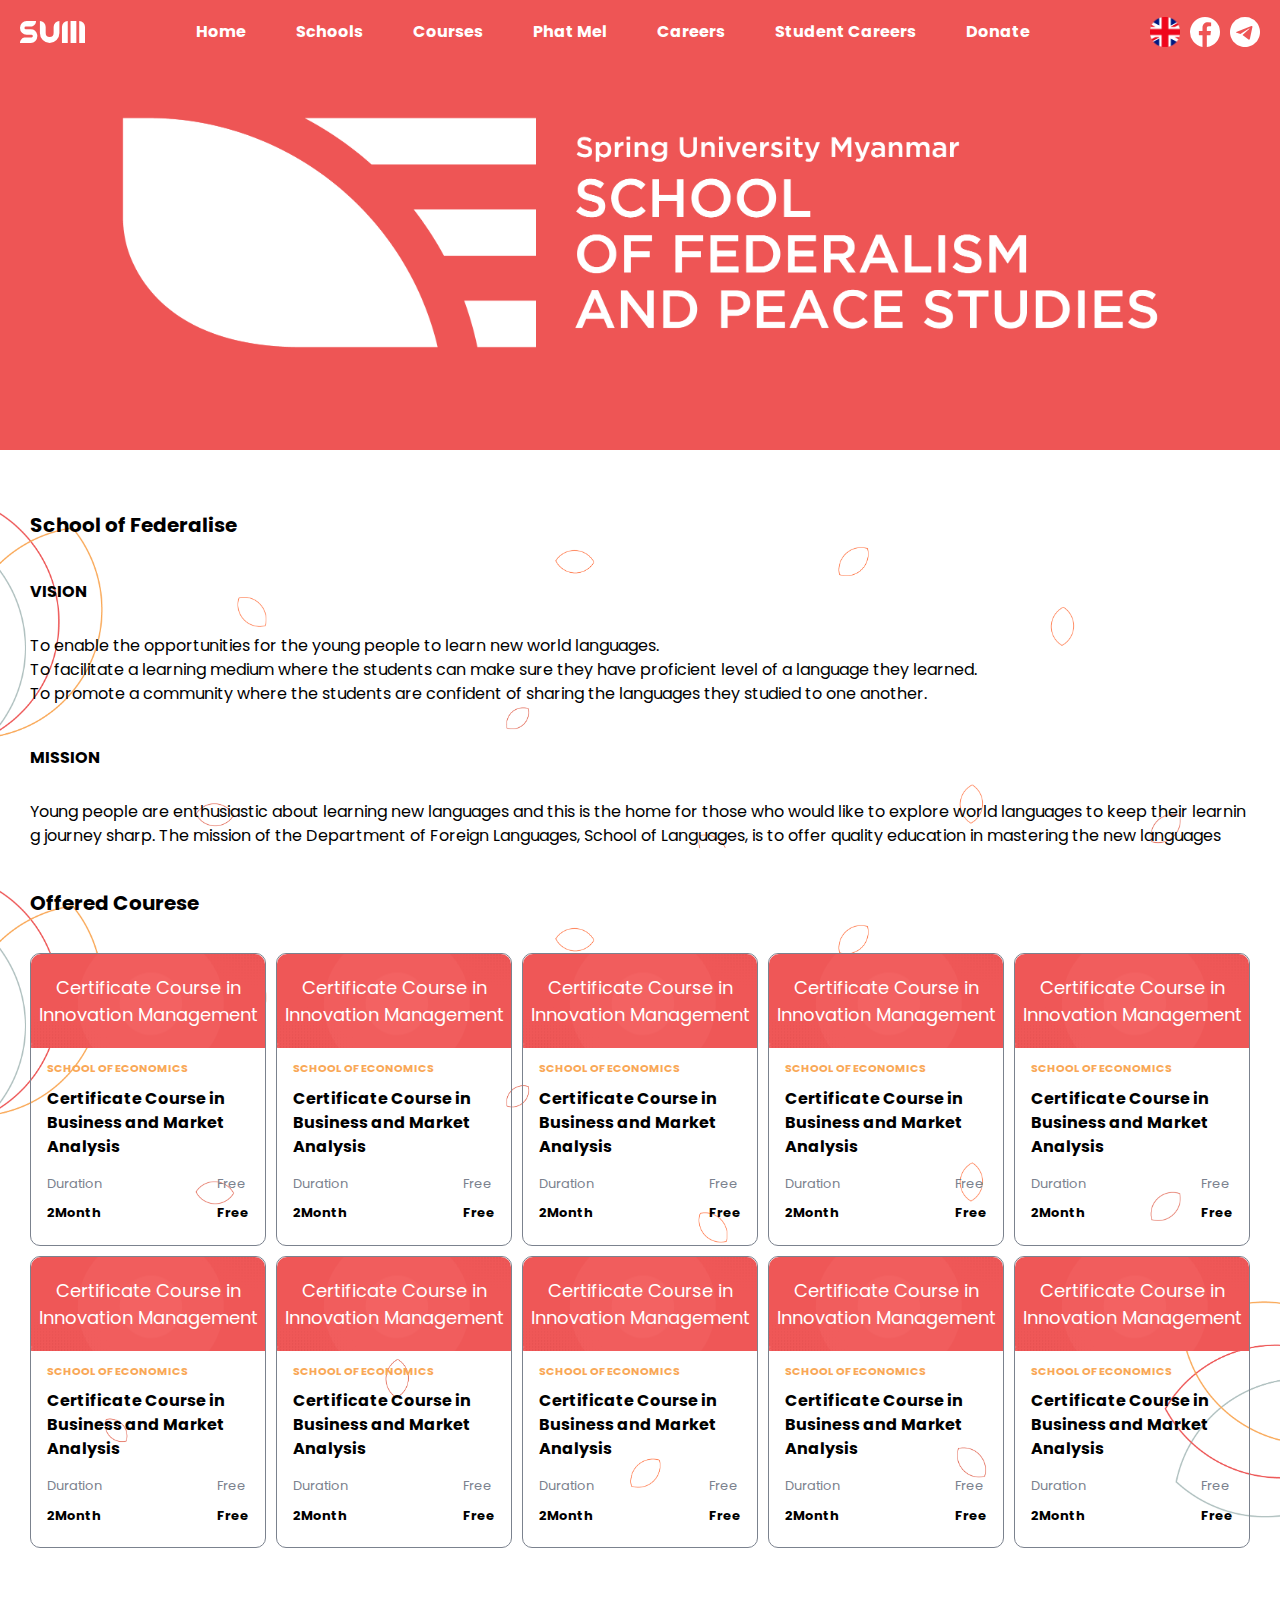
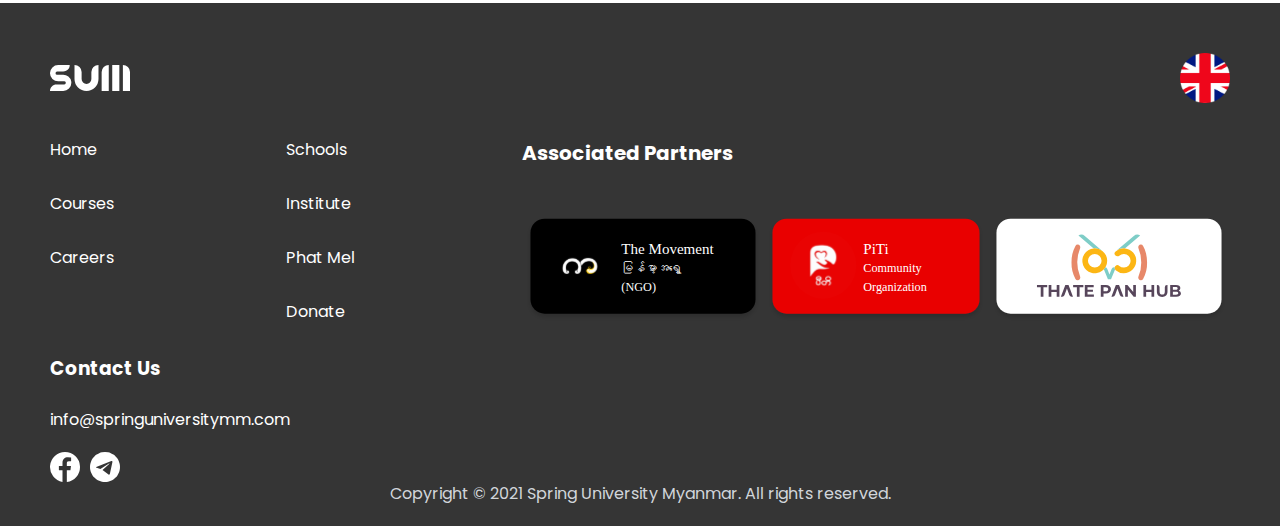
<file: single-school.html>
<!doctype html>
<html lang="ja">
<head>
	<meta charset="utf-8">
	<meta http-equiv="x-ua-compatible" content="ie=edge">
	<meta name="format-detection" content="telephone=no">
	<meta name="viewport" content="width=device-width,initial-scale=1.0"/>
	<title>Home | Spring University Myanmar</title>
	<link rel="icon" href="./assets/SVG/sumFavicon.svg">
	<meta name="description" content="Reimagining the Future">
	<meta name="keywords" content="home,popular courses,school,testimonials,press,objective,springuniversitymm,springunimm,spring,university,myanmar,springrevolution,revolution,myanmarrevolution,education">
	<link rel="canonical" href="https://springuniversitymm.com/">
    <meta name="viewport" content="width=device-width, initial-scale=1">
	<meta property="og:url" content="https://springuniversitymm.com/undefined">
	<meta property="og:type" content="website">	
	<meta property="og:title" content="Home | Spring University Myanmar">
	<meta property="og:site_name" content="Home | Spring University Myanmar">
	<meta property="og:description" content="For continuous education during revolution">
	<meta property="og:image" content="https://storage.googleapis.com/springuniversitymm-4ec4f.appspot.com/assets/display/linkpreview.png">
	<meta name="twitter:card" content="summary">
	<meta name="twitter:site" content="@flickr">
	<meta name="twitter:title" content="Home | Spring University Myanmar">
	<meta name="twitter:description" content="For continuous education during revolution">
	<meta name="twitter:image" content="https://storage.googleapis.com/springuniversitymm-4ec4f.appspot.com/assets/display/linkpreview.png">
	<meta name="next-head-count" content="18">
	<link rel="stylesheet" href="./assets/css/import.css">
	<link rel="stylesheet" href="./assets/css/slick.css">
	<link rel="stylesheet" href="./assets/css/slick-theme.css">
	<link rel="stylesheet" href="./assets/css/style.css">
	<script src="./assets/js/jquery-3.4.1.min.js"></script>
	<script src="./assets/js/html5shiv.js"></script>
	<!--[if lt IE 9]>
	<script src="https://cdnjs.cloudflare.com/ajax/libs/html5shiv/3.7.3/html5shiv.js"></script>
<![endif]-->
	<link href="https://fonts.googleapis.com/css2?family=Poppins:ital,wght@0,100;0,400;0,500;0,700;1,100;1,400;1,500&display=swap" rel="stylesheet">
</head>
<body id="top">
	<header>
		<div class="main-header school-header">
			<div class="container">
				<div class="header-m">
					<div class="sum-logo">
						<a href="index.html"><img src="./assets/img/common/sumTypeLogo.svg" alt="sumTypeLogo"></a>
					</div>
					<div class="header-menu-list nav">
						<div class="header-menu pc">
							<ul>
								<li><a href="index.html">Home</a></li>
								<li><a href="schools.html">Schools</a></li>
								<li><a href="courses.html">Courses</a></li>
								<li><a href="phatmet.html">Phat Mel</a></li>
								<li><a href="carrers.html">Careers</a></li>
								<li><a href="student-carrers.html"> Student Careers</a></li>

								<li><a href="">Donate</a></li>
							</ul>
						</div>
						<div class="list-icon pc">
							<ul>
								<li><a href="#"><img src="./assets/img/common/flag-eng.svg" alt="language"></a></li>
								<li><a href="#"><img src="./assets/img/common/facebook.svg" alt="facebook"></a></li>
								<li><a href="#"><img src="./assets/img/common/telegram.svg" alt="telegram"></a></li>	
							</ul>
						</div>
					</div>	
					<div class="gmenu sp" onclick="openNav()">
						<div class="menu">
							<span class="line line_01"></span>
							<span class="line line_02"></span>
							<span class="line line_03"></span>
						</div>
					</div>		
				</div>	
				<div id="mySidenav" class="sidenav sp">
					<ul>
						<li><a href="">Home</a></li>
						<li><a href="schools.html">Schools</a></li>
						<li><a href="courses.html">Courses</a></li>
						<li><a href="phatmet.html">Phat Mel</a></li>
						<li><a href="carrers.html">Careers</a></li>
						<li><a href="student-carrers.html"> Student Careers</a></li>
						<li><a href="donate.html">Donate</a></li>
						<li><a href="contact.html">Join Our Team</a></li>
					</ul>
					<div class="list-icon-sp sp">
						<ul>
							<li><a href="#"><img src="./assets/img/common/flag-eng.svg" alt="language"></a></li>
							<li><a href="#"><img src="./assets/img/common/facebook.svg" alt="facebook"></a></li>
							<li><a href="#"><img src="./assets/img/common/telegram.svg" alt="telegram"></a></li>	
						</ul>
					</div>
				</div>
			</div>			
		</div>
	</header>
    <div class="school-single-block">
        <section>
            <div class="single-school">
                <div><img src="./assets/img/school/federal.png"></div>
            </div>
        </section>
        <section>
            <div class="container">
                <h2 class="mt60 mb40">School of Federalise</h2>
                <div class="vision mb40">
                    <h4 class="mb30">VISION</h4>
                    <p>To enable the opportunities for the young people to learn new world languages.<br>
						To facilitate a learning medium where the students can make sure they have proficient level of a language they learned.<br>
						To promote a community where the students are confident of sharing the languages they studied to one another.</p>
                </div>
                <div class="mission mb40">
                    <h4 class="mb30">MISSION</h4>
                    <p>Young people are enthusiastic about learning new languages and this is the home for those who would like to explore world languages to keep their learning journey sharp. The mission of the Department of Foreign Languages, School of Languages, is to offer quality education in mastering the new languages</p>
                </div>
            </div> 
        </section>
        <section>
            <div class="container">
                <h2 class="mb35">Offered  Courese</h2>
                <div class="school-single-box mb45">
                    <div class="offer-block">
						<div  class="offer-box">
							<div class="offer-head">
								<p class="offer-ttl">Certificate Course in Innovation Management	</p>				
							</div>
							<div class="offer-box-txt">
								<p class="offer-txt mb10">School of Economics</p>
								<a class="mb15">Certificate Course in Business and Market Analysis</a>
								<div class="offer-table">
									<div>
										<p>Duration</p>
										<p class="offer-dut">2Month</p>
									</div>
									<div>
										<p>Free</p>
										<p class="offer-dut">Free</p>
									</div>
								</div>
							</div>
						</div>
					</div>
					<div class="offer-block">
						<div  class="offer-box">
							<div class="offer-head">
								<p class="offer-ttl">Certificate Course in Innovation Management	</p>				
							</div>
							<div class="offer-box-txt">
								<p class="offer-txt mb10">School of Economics</p>
								<a class="mb15">Certificate Course in Business and Market Analysis</a>
								<div class="offer-table">
									<div>
										<p>Duration</p>
										<p class="offer-dut">2Month</p>
									</div>
									<div>
										<p>Free</p>
										<p class="offer-dut">Free</p>
									</div>
								</div>
							</div>
						</div>
					</div>
					<div class="offer-block">
						<div  class="offer-box">
							<div class="offer-head">
								<p class="offer-ttl">Certificate Course in Innovation Management	</p>				
							</div>
							<div class="offer-box-txt">
								<p class="offer-txt mb10">School of Economics</p>
								<a class="mb15">Certificate Course in Business and Market Analysis</a>
								<div class="offer-table">
									<div>
										<p>Duration</p>
										<p class="offer-dut">2Month</p>
									</div>
									<div>
										<p>Free</p>
										<p class="offer-dut">Free</p>
									</div>
								</div>
							</div>
						</div>
					</div>
					<div class="offer-block">
						<div  class="offer-box">
							<div class="offer-head">
								<p class="offer-ttl">Certificate Course in Innovation Management	</p>				
							</div>
							<div class="offer-box-txt">
								<p class="offer-txt mb10">School of Economics</p>
								<a class="mb15">Certificate Course in Business and Market Analysis</a>
								<div class="offer-table">
									<div>
										<p>Duration</p>
										<p class="offer-dut">2Month</p>
									</div>
									<div>
										<p>Free</p>
										<p class="offer-dut">Free</p>
									</div>
								</div>
							</div>
						</div>
					</div>
					<div class="offer-block">
						<div  class="offer-box">
							<div class="offer-head">
								<p class="offer-ttl">Certificate Course in Innovation Management	</p>				
							</div>
							<div class="offer-box-txt">
								<p class="offer-txt mb10">School of Economics</p>
								<a class="mb15">Certificate Course in Business and Market Analysis</a>
								<div class="offer-table">
									<div>
										<p>Duration</p>
										<p class="offer-dut">2Month</p>
									</div>
									<div>
										<p>Free</p>
										<p class="offer-dut">Free</p>
									</div>
								</div>
							</div>
						</div>
					</div>
					<div class="offer-block">
						<div  class="offer-box">
							<div class="offer-head">
								<p class="offer-ttl">Certificate Course in Innovation Management	</p>				
							</div>
							<div class="offer-box-txt">
								<p class="offer-txt mb10">School of Economics</p>
								<a class="mb15">Certificate Course in Business and Market Analysis</a>
								<div class="offer-table">
									<div>
										<p>Duration</p>
										<p class="offer-dut">2Month</p>
									</div>
									<div>
										<p>Free</p>
										<p class="offer-dut">Free</p>
									</div>
								</div>
							</div>
						</div>
					</div>
					<div class="offer-block">
						<div  class="offer-box">
							<div class="offer-head">
								<p class="offer-ttl">Certificate Course in Innovation Management	</p>				
							</div>
							<div class="offer-box-txt">
								<p class="offer-txt mb10">School of Economics</p>
								<a class="mb15">Certificate Course in Business and Market Analysis</a>
								<div class="offer-table">
									<div>
										<p>Duration</p>
										<p class="offer-dut">2Month</p>
									</div>
									<div>
										<p>Free</p>
										<p class="offer-dut">Free</p>
									</div>
								</div>
							</div>
						</div>
					</div>
					<div class="offer-block">
						<div  class="offer-box">
							<div class="offer-head">
								<p class="offer-ttl">Certificate Course in Innovation Management	</p>				
							</div>
							<div class="offer-box-txt">
								<p class="offer-txt mb10">School of Economics</p>
								<a class="mb15">Certificate Course in Business and Market Analysis</a>
								<div class="offer-table">
									<div>
										<p>Duration</p>
										<p class="offer-dut">2Month</p>
									</div>
									<div>
										<p>Free</p>
										<p class="offer-dut">Free</p>
									</div>
								</div>
							</div>
						</div>
					</div>
					<div class="offer-block">
						<div  class="offer-box">
							<div class="offer-head">
								<p class="offer-ttl">Certificate Course in Innovation Management	</p>				
							</div>
							<div class="offer-box-txt">
								<p class="offer-txt mb10">School of Economics</p>
								<a class="mb15">Certificate Course in Business and Market Analysis</a>
								<div class="offer-table">
									<div>
										<p>Duration</p>
										<p class="offer-dut">2Month</p>
									</div>
									<div>
										<p>Free</p>
										<p class="offer-dut">Free</p>
									</div>
								</div>
							</div>
						</div>
					</div>
					<div class="offer-block">
						<div  class="offer-box">
							<div class="offer-head">
								<p class="offer-ttl">Certificate Course in Innovation Management	</p>				
							</div>
							<div class="offer-box-txt">
								<p class="offer-txt mb10">School of Economics</p>
								<a class="mb15">Certificate Course in Business and Market Analysis</a>
								<div class="offer-table">
									<div>
										<p>Duration</p>
										<p class="offer-dut">2Month</p>
									</div>
									<div>
										<p>Free</p>
										<p class="offer-dut">Free</p>
									</div>
								</div>
							</div>
						</div>
					</div>
                </div>
            </div>
        </section>
    </div>
	<footer>
		<div class="foot-container">
			<div class="foot-bar mb20">
				<div class="sum-logo">
					<a><img src="./assets/img/common/sumTypeLogo.svg" alt="sumTypeLogo"></a>
				</div>
				<div class="lang-logo">
					<a><img src="./assets/img/common/flag-eng.svg" alt="sumTypeLogo"></a>
				</div>
			</div>
			<div class="foot-link">
				<div class="link-list">
					<ul>
						<li><a href="#">Home</a></li>
						<!-- <li><a href="#">Scholarship</a></li> -->
						<li><a href="#">Courses</a></li>
						<li><a href="#">Careers</a></li>
					</ul>
				</div>
				<div class="link-list">
					<ul>
						<li><a href="#">Schools</a></li>
						<li><a href="#">Institute</a></li>
						<li><a href="#">Phat Mel</a></li>
						<li><a href="#">Donate</a></li>
					</ul>
				</div>
				<div class="ass-list">
					<ul>
						<li><h3>Associated Partners</h3></li>
						<li>
							<ul class="ass-img">
								<li><a href="#"><img src="./assets/img/footer/theMovement.svg"></a></li>
								<li><a href="#"><img src="./assets/img/footer/piTi.svg"></a></li>
								<li><a href="#"><img src="./assets/img/footer/thatepanhub.svg"></a></li>
							</ul>
						</li>						
					</ul>
				</div>
			</div>
			<div class="foot-contact">
				<h3 class="mb25">Contact Us</h3>
				<p class="mb20">info@springuniversitymm.com</p>
				<div class="link-icon">
					<div class="icon-img">
						<a href="#"><img src="./assets/img/common/facebook.svg"></a>
					</div>
					<div class="icon-img">
						<a href="#"><img src="./assets/img/common/telegram.svg"></a>
					</div>
				</div>
			</div>
			<p class="foot-copy">Copyright © 2021 Spring University Myanmar. All rights reserved.</p>
		</div>
	</footer>
	<script src="./assets/js/slick.min.js"></script>
	<script src="./assets/js/common.js"></script>
	<script src="./assets/js/exporting.js"></script>
	<script src="./assets/js/map.js"></script>
	<script src="./assets/js/highmaps.js"></script>
	<script src="./assets/js/jquery.matchHeight.js" type="text/javascript"></script>
</body>
</html>
</file>
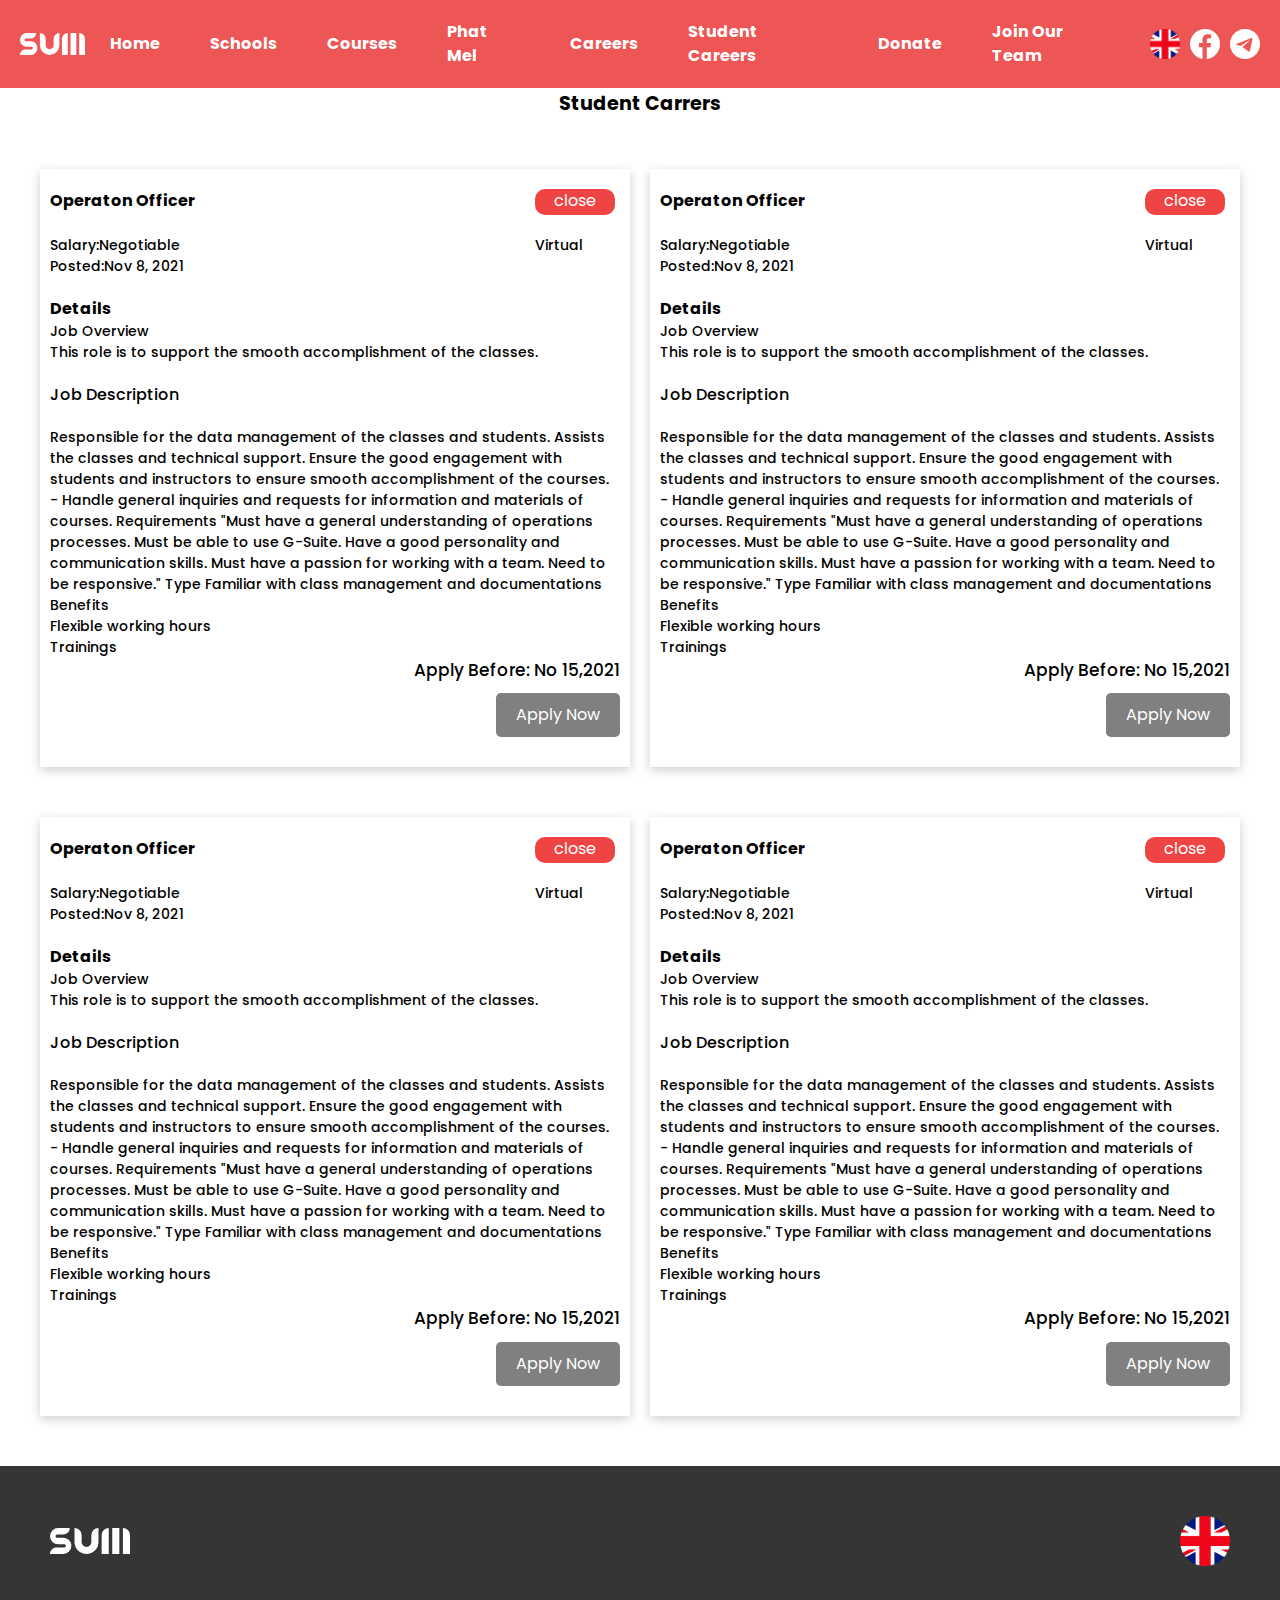
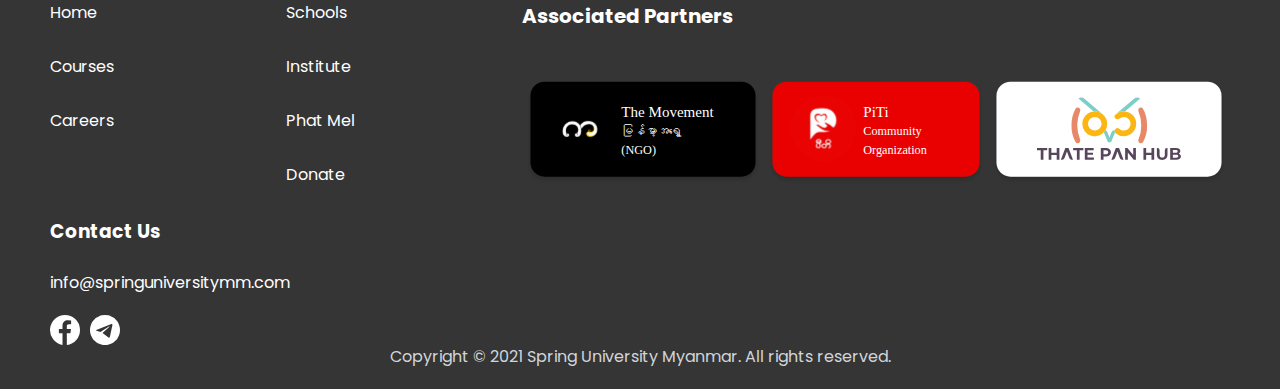
<file: student-carrers.html>
<!doctype html>
<html lang="ja">
<head>
	<meta charset="utf-8">
	<meta http-equiv="x-ua-compatible" content="ie=edge">
	<meta name="format-detection" content="telephone=no">
	<meta name="viewport" content="width=device-width,initial-scale=1.0"/>
	<title>Schools</title>
	<link rel="icon" href="./assets/SVG/sumFavicon.svg">
	<meta name="description" content="Reimagining the Future">
	<meta name="keywords" content="home,popular courses,school,testimonials,press,objective,springuniversitymm,springunimm,spring,university,myanmar,springrevolution,revolution,myanmarrevolution,education">
	<link rel="canonical" href="https://springuniversitymm.com/">
    <meta name="viewport" content="width=device-width, initial-scale=1">
	<meta property="og:url" content="https://springuniversitymm.com/undefined">
	<meta property="og:type" content="website">	
	<meta property="og:title" content="Home | Spring University Myanmar">
	<meta property="og:site_name" content="Home | Spring University Myanmar">
	<meta property="og:description" content="For continuous education during revolution">
	<meta property="og:image" content="https://storage.googleapis.com/springuniversitymm-4ec4f.appspot.com/assets/display/linkpreview.png">
	<meta name="twitter:card" content="summary">
	<meta name="twitter:site" content="@flickr">
	<meta name="twitter:title" content="Home | Spring University Myanmar">
	<meta name="twitter:description" content="For continuous education during revolution">
	<meta name="twitter:image" content="https://storage.googleapis.com/springuniversitymm-4ec4f.appspot.com/assets/display/linkpreview.png">
	<meta name="next-head-count" content="18">
	<link rel="stylesheet" href="./assets/css/import.css">
	<link rel="stylesheet" href="./assets/css/slick.css">
	<link rel="stylesheet" href="./assets/css/slick-theme.css">
	<link rel="stylesheet" href="./assets/css/style.css">
	<script src="./assets/js/jquery-3.4.1.min.js"></script>
	<script src="./assets/js/html5shiv.js"></script>
	<!--[if lt IE 9]>
	<script src="https://cdnjs.cloudflare.com/ajax/libs/html5shiv/3.7.3/html5shiv.js"></script>
<![endif]-->
	<link href="https://fonts.googleapis.com/css2?family=Poppins:ital,wght@0,100;0,400;0,500;0,700;1,100;1,400;1,500&display=swap" rel="stylesheet">
</head>
<body id="top">
	<header>
		<div class="main-header school-header">
			<div class="container">
				<div class="header-m">
					<div class="sum-logo">
						<a href="index.html"><img src="./assets/img/common/sumTypeLogo.svg" alt="sumTypeLogo"></a>
					</div>
					<div class="header-menu-list nav">
						<div class="header-menu pc">
							<ul>
								<li><a href="index.html">Home</a></li>
								<li><a href="schools.html">Schools</a></li>
								<li><a href="courses.html">Courses</a></li>
								<li><a href="phatmet.html">Phat Mel</a></li>
								<li><a href="carrers.html">Careers</a></li>
                                <li><a href="student-carrers.html"> Student Careers</a></li>
								<li><a href="donate.html">Donate</a></li>
                                <li><a href="contact.html">Join Our Team</a></li>

							</ul>
						</div>
						<div class="list-icon pc">
							<ul>
								<li><a href="#"><img src="./assets/img/common/flag-eng.svg" alt="language"></a></li>
								<li><a href="#"><img src="./assets/img/common/facebook.svg" alt="facebook"></a></li>
								<li><a href="#"><img src="./assets/img/common/telegram.svg" alt="telegram"></a></li>	
							</ul>
						</div>
					</div>	
					<div class="gmenu sp" onclick="openNav()">
						<div class="menu">
							<span class="line line_01"></span>
							<span class="line line_02"></span>
							<span class="line line_03"></span>
						</div>
					</div>		
				</div>	
				<div id="mySidenav" class="sidenav sp">
					<ul>
						<li><a href="index.html">Home</a></li>
						<li><a href="schools.html">Schools</a></li>
						<li><a href="courses.html">Courses</a></li>
						<li><a href="phatmet.html">Phat Mel</a></li>
						<li><a href="carrers.html">Careers</a></li>
                        <li><a href="student-carrers.html"> Student Careers</a></li>
						<li><a href="donate.html">Donate</a></li>
                        <li><a href="contact.html">Join Our Team</a></li>
					</ul>
					<div class="list-icon-sp sp">
						<ul>
							<li><a href="#"><img src="./assets/img/common/flag-eng.svg" alt="language"></a></li>
							<li><a href="#"><img src="./assets/img/common/facebook.svg" alt="facebook"></a></li>
							<li><a href="#"><img src="./assets/img/common/telegram.svg" alt="telegram"></a></li>	
						</ul>
					</div>
				</div>
			</div>			
		</div>
	</header>
	<div class="pt60">
		<section class="carrers">
			<div class="container">
                <div class="carrer-b">
                    <h3 class="carrer-ttl"> Student Carrers</h3>	  
                </div>
                <div class="carrer-b">
                    <div class="carrer-b-l">
                        <div class="carrer-inn">
                            <div class="carrer-in-flex">
                                <h4>Operaton Officer</h4>
                                   <span>close</span>
                            </div> 
                            <div class="carrer-in-flex">
                                <div class="salary">
                                     <p>Salary:Negotiable</p>
                                     <p>Posted:Nov 8, 2021</p>
                                </div>
                                <div class="virtual">
                                    <p>Virtual</p>
                                </div>
                            </div>
                        </div>
                        <div class="carrer-detail">
                            <h4>Details</h4>
                               <p>Job Overview</p>
                               <p>This role is to support the smooth accomplishment of the classes. </p>
                        </div>
                        <div class="carrer-des">
                            <h4>Job Description</h4>
                               <div class="carrer-des-block">
                                 <p>
                                    Responsible for the data management of the classes and students.
                                     Assists the classes and technical support. 
                                     Ensure the good engagement with students and instructors to ensure smooth accomplishment of the courses.
                                      - Handle general inquiries and requests for information and materials of courses.
                                       Requirements "Must have a general understanding of operations processes. Must be able to use G-Suite. 
                                       Have a good personality and communication skills. Must have a passion for working with a team. Need to be responsive." 
                                     Type Familiar with class management and documentations
                                 </p>
                                 <p>Benefits</p>
                                 <p> Flexible working hours</p>
                                 <p>Trainings</p>
                            </div> 
                        </div>
						<div class="apply">
						<div class="apply-b">
							<p>Apply Before: No 15,2021</p>
						</div>
							<div class="apply-btn">
								<a href="#">Apply Now</a>
							</div>
						</div>
                    </div>
                    <div class="carrer-b-r">
                        <div class="carrer-inn">
                            <div class="carrer-in-flex">
                                <h4>Operaton Officer</h4>
                                   <span>close</span>
                            </div> 
                            <div class="carrer-in-flex">
                                <div class="salary">
                                     <p>Salary:Negotiable</p>
                                     <p>Posted:Nov 8, 2021</p>
                                </div>
                                <div class="virtual">
                                    <p>Virtual</p>
                                </div>
                            </div>
                        </div>
                        <div class="carrer-detail">
                            <h4>Details</h4>
                               <p>Job Overview</p>
                               <p>This role is to support the smooth accomplishment of the classes. </p>
                        </div>
                        <div class="carrer-des">
                            <h4>Job Description</h4>
                               <div class="carrer-des-block">
                                 <p>
                                    Responsible for the data management of the classes and students.
                                     Assists the classes and technical support. 
                                     Ensure the good engagement with students and instructors to ensure smooth accomplishment of the courses.
                                      - Handle general inquiries and requests for information and materials of courses.
                                       Requirements "Must have a general understanding of operations processes. Must be able to use G-Suite. 
                                       Have a good personality and communication skills. Must have a passion for working with a team. Need to be responsive." 
                                     Type Familiar with class management and documentations
                                 </p>
                                 <p>Benefits</p>
                                 <p> Flexible working hours</p>
                                 <p>Trainings</p>
                            </div> 
                        </div>
						<div class="apply">
						<div class="apply-b">
							<p>Apply Before: No 15,2021</p>
						</div>
							<div class="apply-btn">
								<a href="#">Apply Now</a>
							</div>
						</div>
                    </div>
                </div>
				<div class="carrer-b">
                    <div class="carrer-b-l">
                        <div class="carrer-inn">
                            <div class="carrer-in-flex">
                                <h4>Operaton Officer</h4>
                                   <span>close</span>
                            </div> 
                            <div class="carrer-in-flex">
                                <div class="salary">
                                     <p>Salary:Negotiable</p>
                                     <p>Posted:Nov 8, 2021</p>
                                </div>
                                <div class="virtual">
                                    <p>Virtual</p>
                                </div>
                            </div>
                        </div>
                        <div class="carrer-detail">
                            <h4>Details</h4>
                               <p>Job Overview</p>
                               <p>This role is to support the smooth accomplishment of the classes. </p>
                        </div>
                        <div class="carrer-des">
                            <h4>Job Description</h4>
                               <div class="carrer-des-block">
                                 <p>
                                    Responsible for the data management of the classes and students.
                                     Assists the classes and technical support. 
                                     Ensure the good engagement with students and instructors to ensure smooth accomplishment of the courses.
                                      - Handle general inquiries and requests for information and materials of courses.
                                       Requirements "Must have a general understanding of operations processes. Must be able to use G-Suite. 
                                       Have a good personality and communication skills. Must have a passion for working with a team. Need to be responsive." 
                                     Type Familiar with class management and documentations
                                 </p>
                                 <p>Benefits</p>
                                 <p> Flexible working hours</p>
                                 <p>Trainings</p>
                            </div> 
                        </div>
						<div class="apply">
						<div class="apply-b">
							<p>Apply Before: No 15,2021</p>
						</div>
							<div class="apply-btn">
								<a href="#">Apply Now</a>
							</div>
						</div>
                    </div>
                    <div class="carrer-b-r">
                        <div class="carrer-inn">
                            <div class="carrer-in-flex">
                                <h4>Operaton Officer</h4>
                                   <span>close</span>
                            </div> 
                            <div class="carrer-in-flex">
                                <div class="salary">
                                     <p>Salary:Negotiable</p>
                                     <p>Posted:Nov 8, 2021</p>
                                </div>
                                <div class="virtual">
                                    <p>Virtual</p>
                                </div>
                            </div>
                        </div>
                        <div class="carrer-detail">
                            <h4>Details</h4>
                               <p>Job Overview</p>
                               <p>This role is to support the smooth accomplishment of the classes. </p>
                        </div>
                        <div class="carrer-des">
                            <h4>Job Description</h4>
                               <div class="carrer-des-block">
                                 <p>
                                    Responsible for the data management of the classes and students.
                                     Assists the classes and technical support. 
                                     Ensure the good engagement with students and instructors to ensure smooth accomplishment of the courses.
                                      - Handle general inquiries and requests for information and materials of courses.
                                       Requirements "Must have a general understanding of operations processes. Must be able to use G-Suite. 
                                       Have a good personality and communication skills. Must have a passion for working with a team. Need to be responsive." 
                                     Type Familiar with class management and documentations
                                 </p>
                                 <p>Benefits</p>
                                 <p> Flexible working hours</p>
                                 <p>Trainings</p>
                            </div> 
                        </div>
						<div class="apply">
						<div class="apply-b">
							<p>Apply Before: No 15,2021</p>
						</div>
							<div class="apply-btn">
								<a href="#">Apply Now</a>
							</div>
						</div>
                    </div>
					
                </div>
			</div>				
		</section>	
	</div>
	<footer>
		<div class="foot-container">
			<div class="foot-bar mb20">
				<div class="sum-logo">
					<a><img src="./assets/img/common/sumTypeLogo.svg" alt="sumTypeLogo"></a>
				</div>
				<div class="lang-logo">
					<a><img src="./assets/img/common/flag-eng.svg" alt="sumTypeLogo"></a>
				</div>
			</div>
			<div class="foot-link">
				<div class="link-list">
					<ul>
						<li><a href="#">Home</a></li>
						<!-- <li><a href="#">Scholarship</a></li> -->
						<li><a href="courses.html">Courses</a></li>
						<li><a href="#">Careers</a></li>
					</ul>
				</div>
				<div class="link-list">
					<ul>
						<li><a href="schools.html">Schools</a></li>
						<li><a href="#">Institute</a></li>
						<li><a href="#">Phat Mel</a></li>
						<li><a href="#">Donate</a></li>
					</ul>
				</div>
				<div class="ass-list">
					<ul>
						<li><h3>Associated Partners</h3></li>
						<li>
							<ul class="ass-img">
								<li><a href="#"><img src="./assets/img/footer/theMovement.svg"></a></li>
								<li><a href="#"><img src="./assets/img/footer/piTi.svg"></a></li>
								<li><a href="#"><img src="./assets/img/footer/thatepanhub.svg"></a></li>
							</ul>
						</li>						
					</ul>
				</div>
			</div>
			<div class="foot-contact">
				<h3 class="mb25">Contact Us</h3>
				<p class="mb20">info@springuniversitymm.com</p>
				<div class="link-icon">
					<div class="icon-img">
						<a href="#"><img src="./assets/img/common/facebook.svg"></a>
					</div>
					<div class="icon-img">
						<a href="#"><img src="./assets/img/common/telegram.svg"></a>
					</div>
				</div>
			</div>
			<p class="foot-copy">Copyright © 2021 Spring University Myanmar. All rights reserved.</p>
		</div>
	</footer> 
	<script src="./assets/js/slick.min.js"></script>
	<script src="./assets/js/common.js"></script>
	<script src="./assets/js/exporting.js"></script>
	<script src="./assets/js/map.js"></script>
	<script src="./assets/js/highmaps.js"></script>
	<script src="./assets/js/jquery.matchHeight.js" type="text/javascript"></script>
</body>
</html>
</file>
<file: assets/css/style.css>
@charset "utf-8";
/* ===============================
Top Page
=============================== */

@media screen and (max-width: 768px) {
}
</file>
<file: assets/css/import.css>
@charset "utf-8";
@import url("reset.css");
@import url("layout.css");
@import url("common.css");
@import url("font.css");
@import url("margin-padding.css");
</file>
